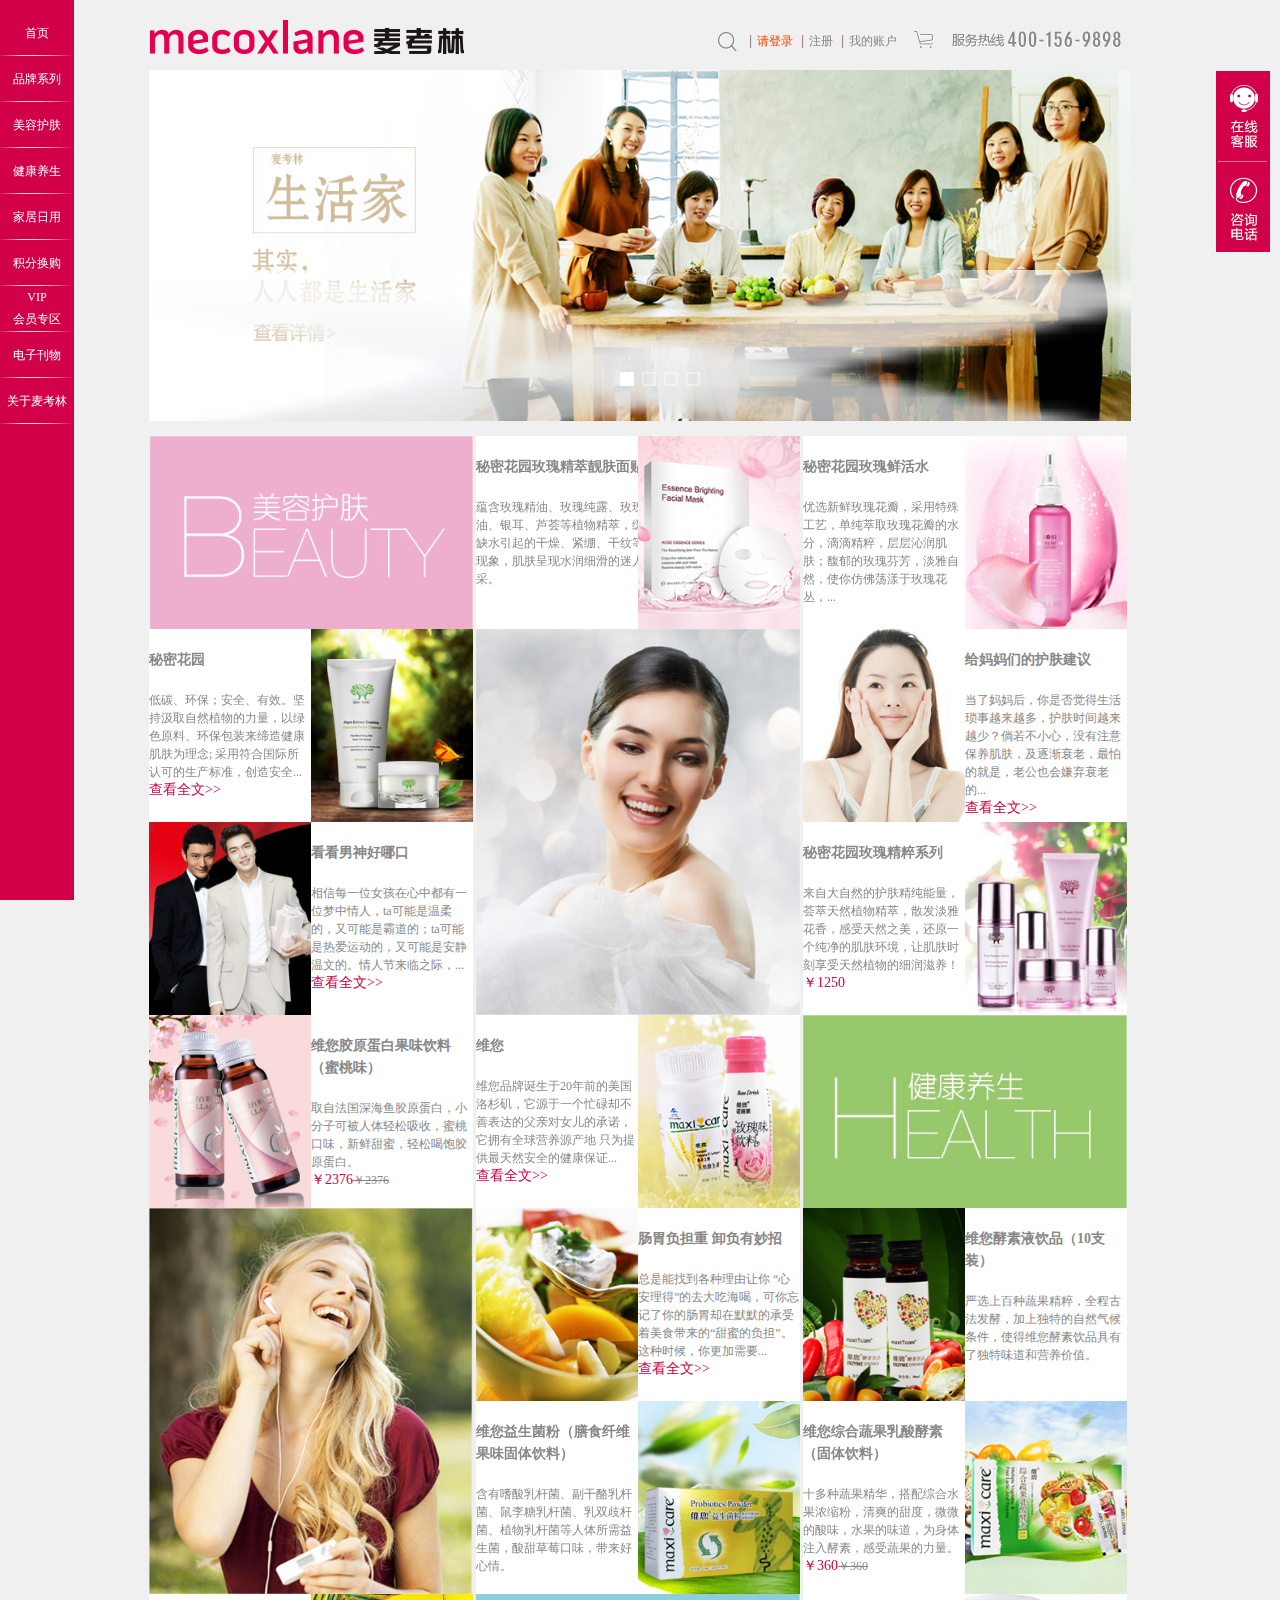
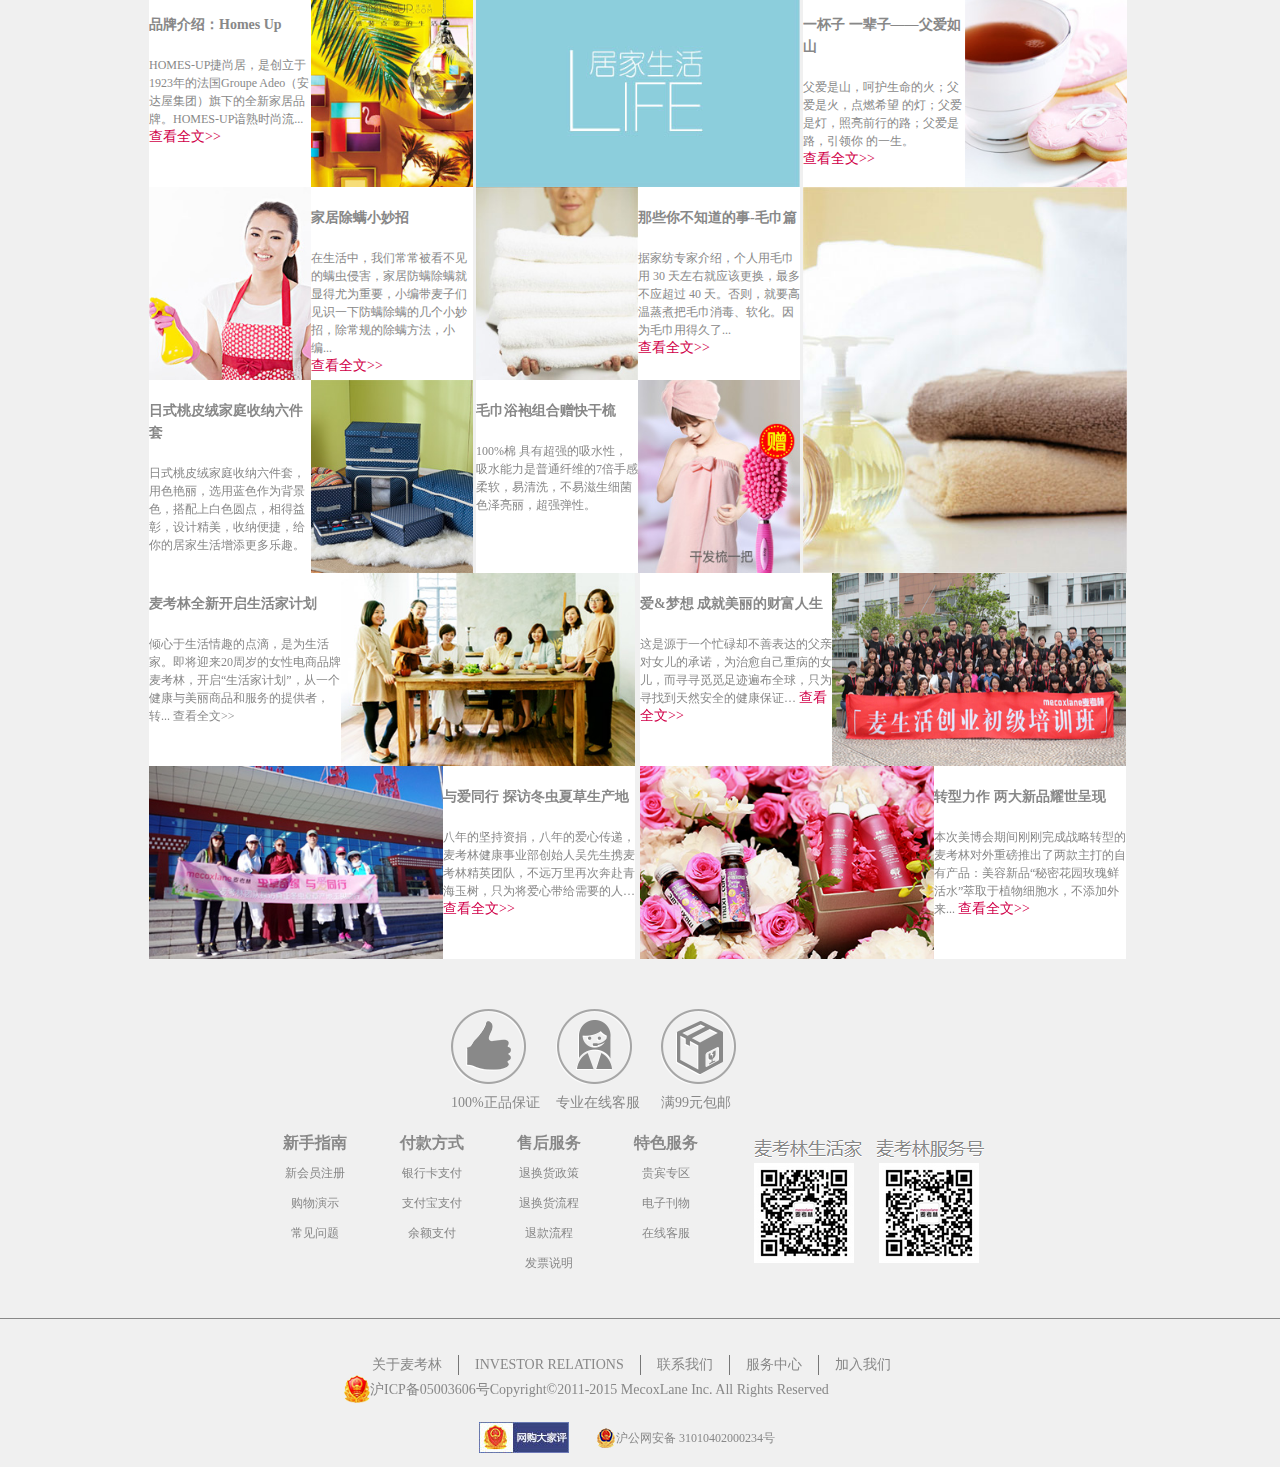
<file: index.html>
<!DOCTYPE html>
<html>
<!--
	作者：mister_chao@126.com
	时间：2016-10-29
	描述：
-->
	<head>
		<meta charset="utf-8" />
		<meta name="viewport" content="width=device-width, initial-scale=1.0, maximum-scale=1.0, user-scalable=0">
		
		<title>仿-麦考林</title>
		<link rel="shortcut icon" href="favicon.ico">
		<link rel="stylesheet" href="css/style.css" />
		<style>
#b04 { width: 640px;}
#b04 .dots { position: absolute; left: 0; right: 0; bottom: 20px;}
#b04 .dots li 
{ 
	display: inline-block; 
	width: 10px; 
	height: 10px; 
	margin: 0 4px; 
	text-indent: -999em; 
	border: 2px solid #fff; 
	
	cursor: pointer; 
	opacity: .4; 
	-webkit-transition: background .5s, opacity .5s; 
	-moz-transition: background .5s, opacity .5s; 
	transition: background .5s, opacity .5s;
}
#b04 .dots li.active 
{
	background: #fff;
	opacity: 1;
}
#b04 .arrow { position: absolute; top: 200px;}
#b04 #al { left: 15px;}
#b04 #ar { right: 15px;}
.banner { position: relative; overflow: auto; text-align: center;}
.banner li { list-style: none; }
.banner ul li { float: left; }
</style>

		<script type="text/javascript" src="js/jquery-1.12.3.js"></script>
		<script type="text/javascript" src="js/unslider.min.js" ></script>
		<script type="text/javascript" src="js/jquery.cookie.js" ></script>
		<script>
			$(function() {
				//文字背景，图片偏移
				var obj = $('.posi')
				$.each(obj, function() {
					$(this).mouseover(function() {
						$(this).find('.zi').css('background', '#eeafce')
						$(this).find('.zuo').css('right', '5px')
						$(this).find('.you').css('left', '5px')
						$(this).find('.zi2').css('background', '#97c86c')
						$(this).find('.zi3').css('background', '#8ccedc')
					})
					$(this).mouseout(function() {
						$(this).find('.zi').css('background', '#fff')
						$(this).find('.zuo').css('right', '0px')
						$(this).find('.you').css('left', '0px')
						$(this).find('.zi2').css('background', '#fff')
						$(this).find('.zi3').css('background', '#fff')
					})
				});
				//回到顶部
				$(window).scroll(function() {

						if($(window).scrollTop() > 200) {
							//console.log($(window).scrollTop())
							$('#scr').fadeIn(1000)
						} else {
							$('#scr').fadeOut(1000)
						}

					})
					//nav 里面的li变色
				$('#nav ul li').mouseenter(function() {
					$(this).css('background', '#db366f')
				})
				$('#nav ul li').mouseleave(function() {
					$(this).css('background', 'url(img/navbg.png) no-repeat bottom center #d10048')
					
				})

				//span里面的a变色
				$('#nav ul li span a').mouseenter(function() {
					$(this).css('background', '#db366f')
				})
				$('#nav ul li span a').mouseleave(function() {
					$(this).css('background', '#ababab')
				})

				//li里面的span显示与隐藏
				$('#sp').mouseenter(function() {
					$('#spa').show(200)
				})
				$('#sp').mouseleave(function() {
						$('#spa').hide(200)
					})
					//号码图片显示与隐藏
				$('#tel').mouseenter(function() {
                  $('#ke').css('z-index',9999)
					$('#ke').animate({
						'right': 66,
						'opacity': 1
					}, 400)
				})

				$('#tel').mouseleave(function() {
                    //$('#ke').css('z-index',-9999)
					$('#ke').animate({
						'right': 200,
						'opacity': 0
					}, 400,function(){$('#ke').css('z-index',-9999)})
				})

			})
		</script>
		
	
		<script type="text/javascript">
			$(function(){
				var str = $.cookie('login');
				
				if(str==undefined ||str==""){
					$('#top #xxxx a').html('请登录').css('color','orangered');
					
				}else{
					var oCookie = JSON.parse(str);
					console.log(oCookie);
					if(oCookie.type==false){
						$('#top #xxxx a').html('请登录').css('color','orangered');
						
					}else{
						$('#top #xxxx a').html(oCookie.name).css('color','orangered');
					}
				}
			})
		</script>
		

	</head>

	<body>
		<div id="nav">
			<ul>
				<li>
					<a href="index.html">首页</a>
				</li>
				<li id="sp">
					<a href="#">品牌系列</a>
					<span id="spa">
						<a class="top1" href="#">维您</a>
						<a href="#">LA CELLER</a>
						<a href="#">秘密花园</a>
						<a href="#" style="border-bottom: 1px solid #888;">SONOKO</a>
					</span>
				</li>
				<li class="meirong">
					<a href="shangpinliebiao.html?json/meirong.json&0">美容护肤</a>
				</li>
				<li class="jiankang">
					<a href="shangpinliebiao.html?json/jiankang.json&6">健康养生</a>
				</li>
				<li class="jiayong">
					<a href="shangpinliebiao.html?json/jiayong.json&12">家居日用</a>
				</li>
				<li>
					<a href="#">积分换购</a>
				</li>
				<li class="vip">
					<a href="#">VIP<br />会员专区</a>
				</li>
				<li>
					<a href="#">电子刊物</a>
				</li>
				<li>
					<a href="#">关于麦考林</a>
				</li>
			</ul>
		</div>

		<div id="top">
			<div class="logo">
				<a href="index.html"><img src="img/newlogo.png" /></a>
			</div>

			<ul>
				<li>
					<a class="search" href="#"></a>
				</li>
				<li class="top-bg" id="xxxx">
					<a href="denglu.html">登录</a>
				</li>
				<li class="top-bg">
					<a href="zhuce.html">注册</a>
				</li>
				<li class="top-bg">
					<a href="#">我的账户</a>
				</li>
				<li class="none">
					<a class="car" href="gouwucar.html"></a>
				</li>
				<li class="none"><img src="img/tel-call.png" /></li>
			</ul>
			<div id="phone">
				<a href="#"><img src="img/rs1.png" /></a>
				<a href="#" id="tel"><img src="img/rs2.png" /></a>
				<a href="#"><img id="scr" src="img/right.png" / style="display: none;"></a>
			</div>
			<div id="ke"><img src="img/ke.png" /></div>
		</div>

		<div class="banner" id="b04">
    <ul>
        <li><img src="img/01.jpg"></li>
        <li><img src="img/02.jpg"></li>
        <li><img src="img/03.jpg"></li>
        <li><img src="img/04.jpg"></li>
        
    </ul>
    <a href="javascript:void(0);" class="unslider-arrow04 prev"><img class="arrow" id="al" src="images/arrowl.png" alt="prev" width="20" height="35"></a>
    <a href="javascript:void(0);" class="unslider-arrow04 next"><img class="arrow" id="ar" src="images/arrowr.png" alt="next" width="20" height="37"></a>
</div>
<script>
$(document).ready(function(e) {
    var unslider04 = $('#b04').unslider({
		dots: true
	}),
	data04 = unslider04.data('unslider');
	
	$('.unslider-arrow04').click(function() {
        var fn = this.className.split(' ')[1];
        data04[fn]();
    });
});
</script>


		<div id="link">
			<div id="link-1">
				<div class="la">
					<a href="#">
						<div class="la1">
							<img class="la11" src="img/05.jpg" />
						</div>
					</a>
					<a href="#">
						<div class="la1 posi">
							<div class="a1 lef zi">
								<h2>秘密花园</h2>
								<p>低碳、环保；安全、有效。坚持汲取自然植物的力量，以绿色原料、环保包装来缔造健康肌肤为理念; 采用符合国际所认可的生产标准，创造安全...</p>
								<p class="price">查看全文&gt;&gt;</p>
							</div>
							<div class="righ zuo"><img class="a9" src="img/06.jpg" /></div>
						</div>
					</a>
					<a href="#">
						<div class="la1 posi">
							<div class="lef you"><img class="a9" src="img/07.jpg" /></div>
							<div class="a1 righ zi">
								<h2>看看男神好哪口</h2>
								<p>相信每一位女孩在心中都有一位梦中情人，ta可能是温柔的，又可能是霸道的；ta可能是热爱运动的，又可能是安静温文的。情人节来临之际，...</p>
								<p class="price">查看全文&gt;&gt;</p>
							</div>

						</div>
					</a>
				</div>
				<div class="la">
					<a href="#">
						<div class="la1 posi">
							<div class="a2 lef zi">
								<h2>秘密花园玫瑰精萃靓肤面贴膜</h2>
								<p>蕴含玫瑰精油、玫瑰纯露、玫瑰果油、银耳、芦荟等植物精萃，缓解因缺水引起的干燥、紧绷、干纹等肌肤现象，肌肤呈现水润细滑的迷人光采。</p>
								<div class="righ">
									<p class="price">￥26</p>
								</div>
							</div>
							<div class="a1 righ zuo"><img class="a9" src="img/09.jpg" /></div>
						</div>
					</a>
					<a href="#">
						<div class="a5"><img class="a5" src="img/10.jpg" /></div>
					</a>

				</div>
				<div class="la">

					<a href="#">
						<div class="la1 posi">
							<div class="a1 lef zi">
								<h2>秘密花园玫瑰鲜活水</h2>
								<p>优选新鲜玫瑰花瓣，采用特殊工艺，单纯萃取玫瑰花瓣的水分，滴滴精粹，层层沁润肌肤；馥郁的玫瑰芬芳，淡雅自然，使你仿佛荡漾于玫瑰花丛，...</p>

							</div>
							<div class="a1 righ zuo"><img class="a9" src="img/16.jpg" /></div>
						</div>
					</a>
					<a href="#">
						<div class="la1 posi">
							<div class="a1 lef you"><img class="a9" src="img/20.jpg" /> </div>
							<div class="a1 righ zi">
								<h2>给妈妈们的护肤建议</h2>
								<p>当了妈妈后，你是否觉得生活琐事越来越多，护肤时间越来越少？倘若不小心，没有注意保养肌肤，及逐渐衰老，最怕的就是，老公也会嫌弃衰老的...</p>
								<p class="price">查看全文&gt;&gt;</p>
							</div>
						</div>
					</a>
					<a href="#">
						<div class="la posi clear">
							<div class="a1 lef clear zi">
								<h2>秘密花园玫瑰精粹系列</h2>
								<p>来自大自然的护肤精纯能量，荟萃天然植物精萃，散发淡雅花香，感受天然之美，还原一个纯净的肌肤环境，让肌肤时刻享受天然植物的细润滋养！</p>
								<div>
									<p class="price">￥1250</p>
								</div>
							</div>
							<div class="a1 righ zuo"><img class="a9" src="img/21.jpg" /></div>
						</div>
					</a>

				</div>
			</div>

			<div id="link-2">
				<a href="#">
					<div class="lb posi clear">
						<div class="a1 lef you"><img class="a9" src="img/26.jpg" /></div>
						<div class="a1 righ zi2">
							<h2>维您胶原蛋白果味饮料（蜜桃味）</h2>
							<p>取自法国深海鱼胶原蛋白，小分子可被人体轻松吸收，蜜桃口味，新鲜甜蜜，轻松喝饱胶原蛋白。</p>
							<div>
								<p class="price">￥2376<del>￥2376</del></p>
							</div>
						</div>

					</div>
				</a>
				<a href="#">
					<div class="lb posi clear">
						<div class="a1 lef zi2">
							<h2>维您</h2>
							<p>维您品牌诞生于20年前的美国洛杉矶，它源于一个忙碌却不善表达的父亲对女儿的承诺，它拥有全球营养源产地 只为提供最天然安全的健康保证...</p>
							<p class="price">查看全文&gt;&gt;</p>
						</div>
						<div class="a1 righ zuo"><img class="a9" src="img/31.jpg"></div>

					</div>
				</a>

				<a href="#">
					<div class="lb"><img class="lb" src="img/39.jpg"></div>
				</a>

			</div>

			<div id="link-3 clear">
				<a href="#">
					<div class="lc"><img class="lc" src="img/30.jpg" /></div>
				</a>

				<div class="lc">
					<a href="#">
						<div class="lb posi">
							<div class="a1 lef you"><img class="a9" src="img/32.jpg" /></div>
							<div class="a1 righ zi2">
								<h2>肠胃负担重 卸负有妙招</h2>
								<p>总是能找到各种理由让你 “心安理得”的去大吃海喝，可你忘记了你的肠胃却在默默的承受着美食带来的“甜蜜的负担”。这种时候，你更加需要...</p>
								<p class="price">查看全文&gt;&gt;</p>
							</div>
						</div>
					</a>
					<a href="#">
						<div class="lb posi">
							<div class="a1 lef zi2">
								<h2>维您益生菌粉（膳食纤维果味固体饮料）</h2>
								<p>含有嗜酸乳杆菌、副干酪乳杆菌、鼠李糖乳杆菌、乳双歧杆菌、植物乳杆菌等人体所需益生菌，酸甜草莓口味，带来好心情。</p>

							</div>
							<div class="a1 righ zuo"><img class="a9" src="img/33.jpg" /></div>

						</div>
					</a>
				</div>
				<div class="lc">
					<a href="#">
						<div class="lb posi">
							<div class="a1 lef you "><img class="a9" src="img/40.jpg"></div>
							<div class="a1 righ zi2">
								<h2>维您酵素液饮品（10支装）</h2>
								<p>严选上百种蔬果精粹，全程古法发酵，加上独特的自然气候条件，使得维您酵素饮品具有了独特味道和营养价值。</p>

							</div>
						</div>
					</a>
					<a href="#">
						<div class="lb posi">
							<div class="a1 lef zi2">
								<h2>维您综合蔬果乳酸酵素（固体饮料）</h2>
								<p>十多种蔬果精华，搭配综合水果浓缩粉，清爽的甜度，微微的酸味，水果的味道，为身体注入酵素，感受蔬果的力量。</p>

								<p class="price">￥360<del>￥360</del></p>

							</div>
							<div class="a1 righ zuo"><img class="a9" src="img/44.jpg" /></div>
						</div>
					</a>
				</div>

			</div>

			<div id="link-4">
				<a href="#">
					<div class="lb posi">
						<div class="a1 lef zi3">
							<h2>品牌介绍：Homes Up</h2>
							<p>HOMES-UP捷尚居，是创立于1923年的法国Groupe Adeo（安达屋集团）旗下的全新家居品牌。HOMES-UP谙熟时尚流...</p>
							<p class="price">查看全文&gt;&gt;</p>
						</div>
						<div class="a1 righ zuo"><img class="a9" src="img/51.jpg" /></div>
					</div>
				</a>
				<a href="#">
					<div class="lb"><img class="lb" src="img/65.jpg" /></div>
				</a>
				<a href="#">
					<div class="lb posi">
						<div class="a1 lef zi3">
							<h2>一杯子 一辈子——父爱如山</h2>
							<p>父爱是山，呵护生命的火；父爱是火，点燃希望 的灯；父爱是灯，照亮前行的路；父爱是路，引领你 的一生。</p>
							<p class="price">查看全文&gt;&gt;</p>
						</div>
						<div class="a1 righ zuo"><img class="a9" src="img/75.jpg" /></div>
					</div>
				</a>
			</div>

			<div id="link-5">
				<div class="lc">
					<a href="#">
						<div class="lb posi">
							<div class="a1 lef you"><img class="a9" src="img/52.jpg" /></div>
							<div class="a1 righ zi3">
								<h2>家居除螨小妙招</h2>
								<p>在生活中，我们常常被看不见的螨虫侵害，家居防螨除螨就显得尤为重要，小编带麦子们见识一下防螨除螨的几个小妙招，除常规的除螨方法，小编...</p>
								<p class="price">查看全文&gt;&gt;</p>
							</div>
						</div>
					</a>
					<a href="#">
						<div class="lb posi">
							<div class="a1 lef zi3">
								<h2>日式桃皮绒家庭收纳六件套</h2>
								<p>日式桃皮绒家庭收纳六件套，用色艳丽，选用蓝色作为背景色，搭配上白色圆点，相得益彰，设计精美，收纳便捷，给你的居家生活增添更多乐趣。</p>

							</div>
							<div class="a1 righ zuo"><img class="a9" src="img/53.jpg" /></div>
						</div>
					</a>
				</div>
				<div class="lc">
					<a href="#">
						<div class="lb posi">
							<div class="a1 lef you"><img class="a9" src="img/66.jpg" /></div>
							<div class="a1 righ zi3">
								<h2>那些你不知道的事-毛巾篇</h2>
								<p>据家纺专家介绍，个人用毛巾用 30 天左右就应该更换，最多不应超过 40 天。否则，就要高温蒸煮把毛巾消毒、软化。因为毛巾用得久了...</p>
								<p class="price">查看全文&gt;&gt;</p>
							</div>
						</div>
					</a>
					<a href="#">
						<div class="lb posi">
							<div class="a1 lef zi3">
								<h2>毛巾浴袍组合赠快干梳</h2>
								<p>100%棉 具有超强的吸水性，吸水能力是普通纤维的7倍手感柔软，易清洗，不易滋生细菌色泽亮丽，超强弹性。</p>

							</div>
							<div class="a1 righ zuo"><img class="a9" src="img/67.jpg" /></div>
						</div>
					</a>
				</div>
				<a href="#">
					<div class="lc"><img class="lc" src="img/76.jpg" /></div>
				</a>

			</div>

			<div id="link-6">
				<a href="#">
					<div class="ld posi">
						<div class="a2 lef">
							<h2><a href="#">麦考林全新开启生活家计划</a></h2>
							<p>
								<a href="#">倾心于生活情趣的点滴，是为生活家。即将迎来20周岁的女性电商品牌麦考林，开启“生活家计划”，从一个健康与美丽商品和服务的提供者，转...</a>
								<a href="#">查看全文&gt;&gt;</a>
							</p>
						</div>
						<div class="a3 righ zuo"><img class="a3" src="img/77.jpg" /></div>
					</div>
				</a>
				<a href="#">
					<div class="ld posi">
						<div class="a2 lef">
							<h2><a href="#">爱&amp;梦想 成就美丽的财富人生</a></h2>
							<p>
								<a href="#">这是源于一个忙碌却不善表达的父亲对女儿的承诺，为治愈自己重病的女儿，而寻寻觅觅足迹遍布全球，只为寻找到天然安全的健康保证…</a>
								<a href="#" class="price">查看全文&gt;&gt;</a>
							</p>
						</div>
						<div class="a3 righ zuo"><img class="a3" src="img/78.jpg" /></div>
					</div>
				</a>
			</div>

			<div id="link-7">
				<a href="#">
					<div class="ld posi">
						<div class="a3 lef you"><img class="a3" src="img/79.jpg" /></div>
						<div class="a2 righ">
							<h2><a href="#">与爱同行 探访冬虫夏草生产地</a></h2>
							<p>
								<a href="#">八年的坚持资捐，八年的爱心传递，麦考林健康事业部创始人吴先生携麦考林精英团队，不远万里再次奔赴青海玉树，只为将爱心带给需要的人…</a>
								<a class="price" href="#">查看全文&gt;&gt;</a>
							</p>
						</div>
					</div>
				</a>
				<a href="#">
					<div class="ld posi">
						<div class="a3 lef you"><img class="a3" src="img/80.jpg" /></div>
						<div class="a2 righ">
							<h2><a href="#">转型力作 两大新品耀世呈现</a></h2>
							<p>
								<a href="#">本次美博会期间刚刚完成战略转型的麦考林对外重磅推出了两款主打的自有产品：美容新品“秘密花园玫瑰鲜活水”萃取于植物细胞水，不添加外来...</a>
								<a class="price" href="#">查看全文&gt;&gt;</a>
							</p>
						</div>
					</div>
				</a>
			</div>

		</div>

		<div id="footer-1">
			<ul class="ft">
				<li>
					<a href="#" class="fta"></a>
					<a href="#">100%正品保证</a>
				</li>
				<li>
					<a href="#" class="ftb"></a>
					<a href="#">专业在线客服</a>
				</li>
				<li class="last">
					<a href="#" class="ftc"></a>
					<a href="#">满99元包邮</a>
				</li>

			</ul>

		</div>
		<div id="footer-2">
			<ul class="u1">
				<li>
					<h3>新手指南</h3>
				</li>
				<li>
					<a href="#">新会员注册</a>
				</li>
				<li>
					<a href="#">购物演示</a>
				</li>
				<li>
					<a href="#">常见问题</a>
				</li>

			</ul>
			<ul>
				<li>
					<h3>付款方式</h3>
				</li>
				<li>
					<a href="#">银行卡支付</a>
				</li>
				<li>
					<a href="#">支付宝支付</a>
				</li>
				<li>
					<a href="#">余额支付</a>
				</li>

			</ul>
			<ul>
				<li>
					<h3>售后服务</h3>
				</li>
				<li>
					<a href="#">退换货政策</a>
				</li>
				<li>
					<a href="#">退换货流程</a>
				</li>
				<li>
					<a href="#">退款流程</a>
				</li>
				<li>
					<a href="#">发票说明</a>
				</li>

			</ul>
			<ul>
				<li>
					<h3>特色服务</h3>
				</li>
				<li>
					<a href="#">贵宾专区</a>
				</li>
				<li>
					<a href="#">电子刊物</a>
				</li>
				<li>
					<a href="#">在线客服</a>
				</li>

			</ul>
			<div class="bg"></div>
		</div>

		<div id="footer-3">
			<ul>
				<li>
					<a href="#">关于麦考林</a>
				</li>
				<li>
					<a href="#">INVESTOR RELATIONS</a>
				</li>
				<li>
					<a href="#">联系我们 </a>
				</li>
				<li>
					<a href="#">服务中心</a>
				</li>
				<li class="last">
					<a href="#">加入我们 </a>
				</li>
			</ul>
			<div class="fo">
				<a href="#"><img src="img/newicon.png" /></a>
				<p>
					沪ICP备05003606号Copyright©2011-2015 MecoxLane Inc. All Rights Reserved
				</p>
			</div>
			<div class="eva">
				<a href="#"><img src="img/evaluate.jpg"></a>
			</div>
			<div class="bei">
				<a href="#"><img src="img/beian.png">
					<p>沪公网安备 31010402000234号</p>
				</a>
			</div>

		</div>

	</body>

</html>
</file>
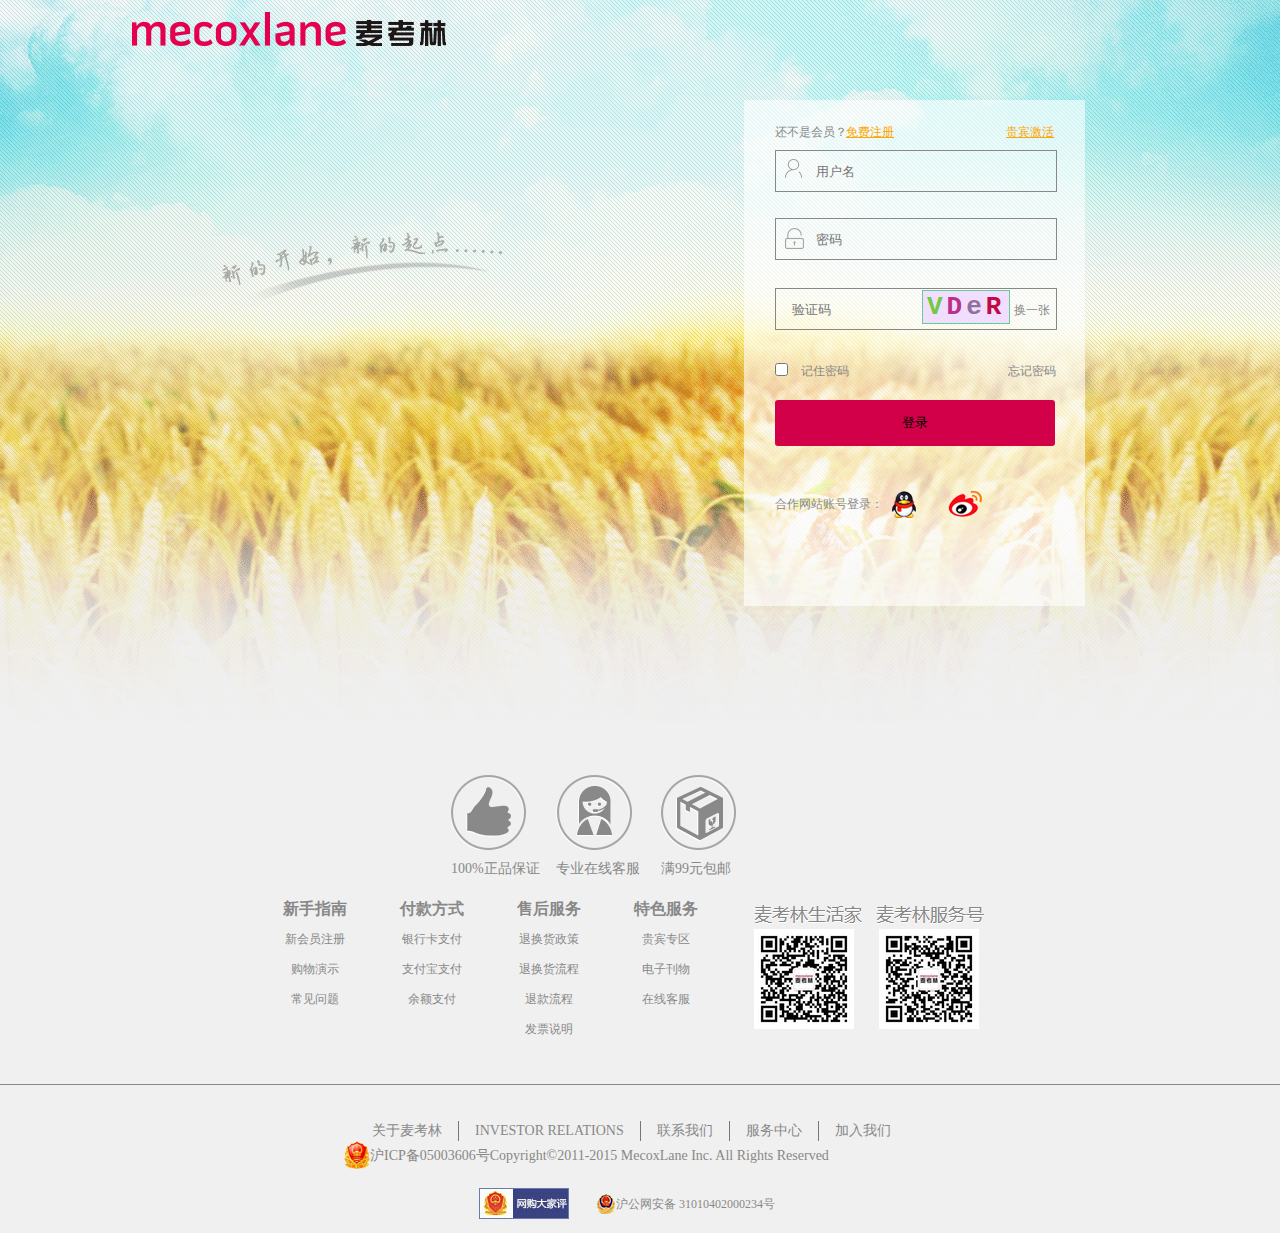
<file: denglu.html>
<!DOCTYPE html>
<html>

<head>
<meta charset="UTF-8">
<meta name="viewport" content="width=device-width, initial-scale=1.0, maximum-scale=1.0, user-scalable=0">
<title></title>
<link rel="stylesheet" href="css/weiba.css" />
<style>
* {margin: 0;padding: 0}
#denglu {height: 725px;width: 100%;background: url(img/login-reg.gif) -318px 0;position: relative;}
#denglu .logo {
	position: absolute;
	left: 132px;
	top: 12px;
}
#denglu #biao {
	height: 506px;
	width: 341px;
	position: absolute;
	left: 744px;
	top: 100px;
	background: rgba(255, 255, 255, 0.6)
}

#denglu #biao label {
	height: 40px;
	width: 280px;
	display: block;
	border: 1px solid #888;
}
#biao .orange1,#biao .orange2{text-decoration: underline;color: orange;}
.orange1{position: absolute;top: 24px;left: 102px;}
.orange2{position: absolute;top: 24px;left: 262px;}
.toutou{position: absolute;left: 31px;top: 24px;}
#denglu i {
	display: inline-block;
	height: 22px;
	width: 22px;
	margin: 8px;
	float: left;
}

input {
	background: rgba(255, 255, 255, 0);
}

.i1 {
	background: url(img/index-bg.png) no-repeat -62px 0;
}

.i2 {background: url(img/index-bg.png) no-repeat -60px -44px;}			
.user,
.pass {
	height: 40px;
	width: 240px;
	border: 0;
	margin: 0px;
	float: right;
}

.lab1 {
	position: absolute;
	left: 31px;
	top: 50px;
}

.lab2 {
	position: absolute;
	left: 31px;
	top: 118px;
}

.yan {
	position: absolute;
	top: 188px;
	left: 31px;
}

#denglu #biao .sub {
	height: 46px;
	width: 280px;
	background: #d10048;
	position: absolute;
	top: 300px;
	left: 31px;
	border-radius: 3px 3px 3px 3px;
	border: 0;
}

#di {
	position: absolute;
	left: 31px;
	top: 382px;
}

#di span {
	display: block;
	line-height: 45px;
	float: left;
}

#di i {
	height: 40px;
	width: 40px;
	float: right;
}

#di .k1 {
	background: url(img/index-bg.png) no-repeat -45px -113px;
}

#di .k2 {
	background: url(img/index-bg.png) no-repeat -55px -170px;
}
.check{position: absolute;left: 31px;top: 263px;}
.jizhu {position: absolute;left: 57px;top:263px;}
.forget {position: absolute;right:29px;top:263px ;}
.pp{position: absolute;top:228px;left: 31px;display: none;}
 .pp span{display: inline-block;height: 16px;line-height: 16px;margin-top: 6px;color: #f83652;}
 .pp i{display: inline-block;height: 16px;width: 16px;background: url(img/index-bg.png) no-repeat -65px -225px;}


</style>
<link rel="stylesheet" href="css/jquery.idcode.css" />
<script type="text/javascript" src="js/jquery-1.12.3.js"></script>
<script type="text/javascript" src="js/jquery.idcode.js" ></script>
<script type="text/javascript" src="js/jquery.cookie.js" ></script>
<script>
$(function() {

	$('#foott').load('weibu.html')
	$.idcode.setCode();
})
</script>
<script>
$(function(){
	
$('.sub').click(function(){
 
     
       var IsBy = $.idcode.validateCode()  //调用返回值，返回值结果为true或者false

       if(!IsBy){
           $('.pp').css('display','block')
			$('.pp').find('span').html('请输入正确的验证码')
        }    
    
    
    else {
             $('.pp').css('display','none')
           
     if($('#username').val()!="" && $('#password').val()!=""){      
       //获取cookie的用户信息
	var sCookie = $.cookie('user');
			if(sCookie==undefined || sCookie==""){
				//cookie为空时表示没有注册用户
				//console.log('用户没有注册');
				open('zhuce.html')
			}else{
				var bRegister = false;  //表示用户没有注册
				//将cookie转换成数组
				var aCookie = JSON.parse(sCookie);
				console.log(aCookie);				
				//遍历数组判断输入的用户信息是否已注册
				$.each(aCookie, function() {
					
			   if( this.user == $('#username').val() && this.psw == $('#password').val()){
						//已注册修改 注册状态；
						bRegister = true;
					}
					
				});
				
				if(bRegister){
					//用户已注册
					console.log("登陆成功");
					//修改登录状态
					var obj = {type:true,name:$('#username').val()};
					
					$.cookie('login',JSON.stringify(obj),{expires:7 , path:"/"});
				console.log($.cookie('login'));
				
				open('index.html')
					
					
					
				}
				else{
			      $('.pp').css('display','block')
			      $('.pp').find('span').html('请输入正确的用户名和密码')															
					//用户未注册
					//console.log("登陆失败");
					var obj = {type:false};
				
				//修改cookie里面的登录状态
				$.cookie('login',JSON.stringify(obj),{expires:7 , path:"/"});
				console.log($.cookie('login'));
				open('zhuce.html')
				
				}
			}	
	
}
}
})

})

</script>



</head>

<body>
<div id="denglu">
<div class="logo">
	<a href="index.html"><img src="img/newlogo.png" /></a>
</div>
<div id="biao">
	<span class="toutou">还不是会员？</span>
	<a class="orange1" href="zhuce.html">免费注册</a>
	<a class="orange2" href="#">贵宾激活</a>

		<label class="lab1"><i class="i1"></i><input id="username" class="user" type="text" placeholder="用户名"/></label><br />
		<label class="lab2"><i class="i2"></i><input id="password" class="pass" type="password" placeholder="密码"/></label><br />
		<label class="yan"><input type="text" id ="Txtidcode" class ="txtVerification" placeholder="验证码"><span id="idcode"></span><span>换一张</span></label><br />
		<p class="pp"><i></i><span></span></p>
		<input class="check" type="checkbox" /><span class="jizhu">记住密码</span>
		<a href="#" class="forget">忘记密码</a><br />
		<input class="sub" type="button" value="登录" />

	
	<div id="di"><span>合作网站账号登录：</span>
		<a href="#"><i class="k1"></i></a>
		<a href="#"><i class="k2">
			</i></a>
	</div>

</div>

</div>
<div id="foott"></div>
</body>

</html>
</file>
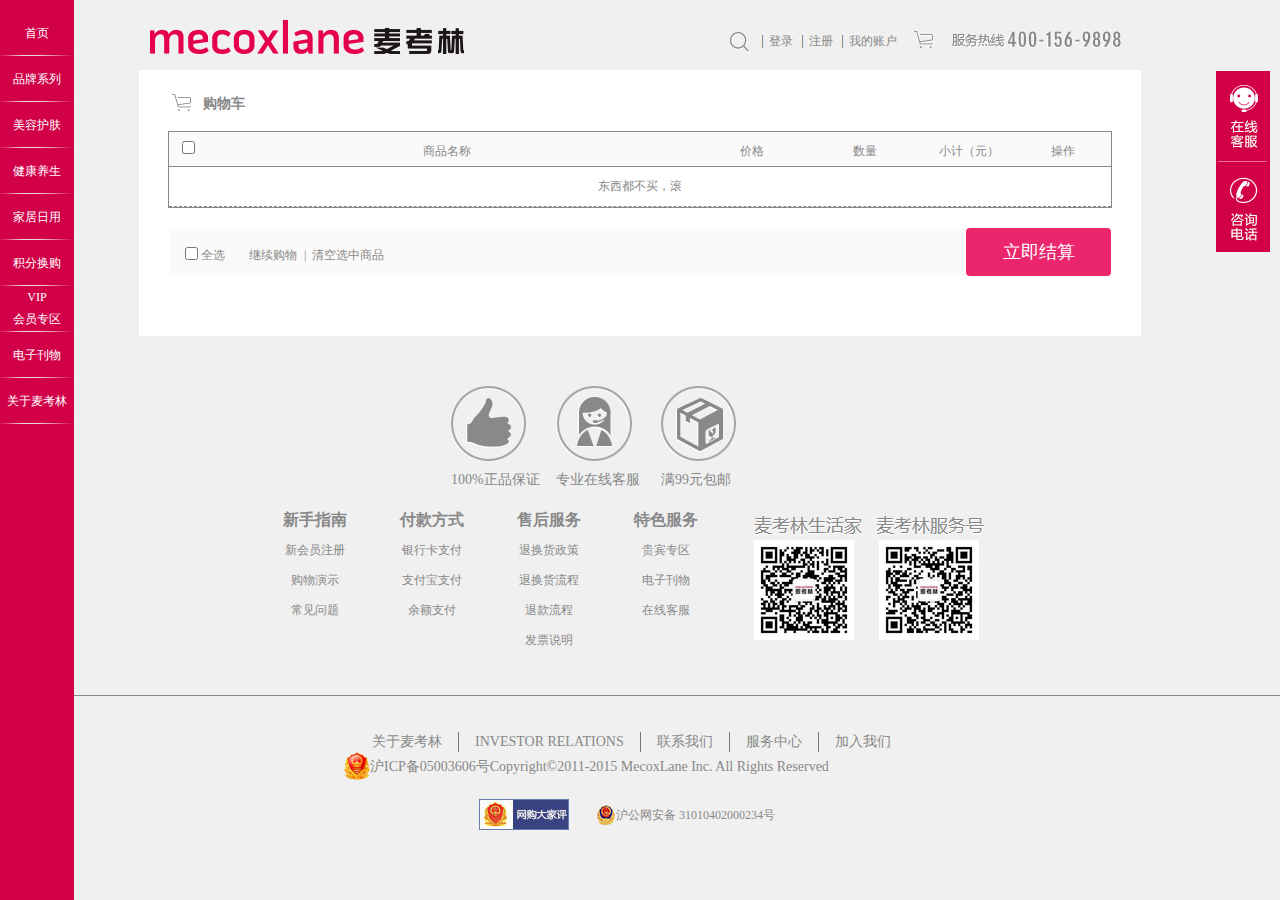
<file: gouwucar.html>
<!DOCTYPE html>
<html>

	<head>
		<meta charset="UTF-8">
		<meta name="viewport" content="width=device-width, initial-scale=1.0, maximum-scale=1.0, user-scalable=0">
		<title></title>
		<link rel="stylesheet" href="css/style.css" />
		<style>
			#h33 p {
				height: 32px;
				float: left;
				width: 32px;
				background: url(img/index-bg.png) no-repeat 0 -48px;
			}
			
			#h33 {
				margin-left: 32px;
				padding-top: 24px;
				padding-bottom: 18px;
			}
			
			#list {
				width: 942px;
				margin: 0 auto;
				
				border: 1px solid #888;
			}
			
			#list .list1 {
				height: 34px;
				background: #fafafa;
				border-bottom: 1px solid #888;
				position: relative;
			}
			
			#list li {
				height: 132px;
				background: #fffdeb;
				position: relative;
			}
			
			.o0 {
				position: absolute;
				top: 9px;
				left: 13px;
			}
			
			.o1 {
				position: absolute;
				top: 11px;
				left: 254px;
			}
			
			.o2 {
				position: absolute;
				top: 11px;
				left: 571px;
			}
			
			.o3 {
				position: absolute;
				top: 11px;
				left: 684px;
			}
			
			.o4 {
				position: absolute;
				top: 11px;
				left: 770px;
			}
			
			.o5 {
				position: absolute;
				top: 11px;
				left: 882px;
			}
			
			#list li {
				border-bottom: 1px dashed #888;
			}
			
			#xialan {
				width: 942px;
				background: #fafafa;
				height: 48px;
				margin: 20px auto;
				position: relative;
			}
			.w0 {position: absolute;top: 19px;left: 16px;}
			.w1 {position: absolute;top: 19px;left: 32px;}
			.w2 {position: absolute;top: 19px;left: 80px;}
			.w3 {position: absolute;top: 19px;left: 135px;}
			.w4 {display: block;height: 48px;width: 145px;
			background: #eb266c;border-radius: 4px 4px 4px 4px;
			position: absolute;top: 0;right: 0;font-size: 18px;
			line-height: 48px;text-align: center;color: #fff;}
			.c0 {position: absolute;top:57px;left:11px;}
			.c1 {height: 90px; width: 90px;display: block;position: absolute;top:20px;left: 77px;border: 1px solid #888;}
			.c1 img {height: 90px;width: 70px;display: block;margin: 0 auto;}
			.c2 {position: absolute;top:23px;left:176px;}
			.c3 {position: absolute;top:60px;left:547px;}
			.c4 {display: block;height: 25px;width: 85px;position: absolute;top:55px;left: 637px;border: 1px solid #888;}
			.c4 a {display:inline-block;height: 25px;width:25px;text-align: center;}
			.c4 span {display: inline-block;background:#fff;height: 25px;width:33px;border-left: 1px solid #888;border-right: 1px solid #888;text-align: center;line-height: 25px;}
			.c5 {position: absolute;top: 60px;left: 790px;}
			.c6 {position: absolute;top:60px;left:877px}
		</style>
		<script type="text/javascript" src="js/jquery-1.12.3.js"></script>
		<script type="text/javascript" src="js/jquery.cookie.js" ></script>
		<script type="text/javascript">
			$(function(){
				
				var strCookie = $.cookie("good");
				
				if(strCookie==undefined || strCookie==""){
			    //console.log("没有购买产品")
				var $li=$('<li style="height: 39px;background: #fff;text-align: center;line-height: 39px;">东西都不买，滚</li>')
					$('#list').append($li)
				}
				else{
					//刷新产品列表
					var oCookie = JSON.parse(strCookie);
					$.each(oCookie, function() {
						//this  //{title:title,data:{},num:num}
						
						var  $li = $('<li/>');
					
                     var att=(this.data.price).split(';')[1]
               
        $li.append('<input class="c0" type="checkbox" />')
        $li.append('<a class="c1" href="#"><img src="'+this.data.img+'"/></a>')
        $li.append('<a class="c2" href="#">'+this.title+'</a>')
        $li.append('<span class="c3">'+this.data.price+'</span>')
        $li.append('<span class="c4"><a href="#">-</a><span>'+this.num+'</span><a href="#">+</a></span>')
        $li.append('<span class="c5">￥'+att*this.num+'</span>')
        $li.append('<a class="c6" href="#">×删除</a>')
		$('#list').append($li);
					});
				}
			})
		</script>
		
		
		<script>
		$(function(){
			
			$('#list').on('mousedown','.c6',function(e){
							
				var title = $(e.target).parent().find('.c2').html();

				
			    var strCookie = $.cookie("good");
			    var oCookie=JSON.parse(strCookie)
			   		//console.log(oCookie)
			   	var aCookie=[]
			    $.each(oCookie, function(index,value) {
			    	console.log(title);
			    	if(this.title!=title){

                     aCookie.push(oCookie[index]) 
			    	}
		    	      //aCookie.push(newGood) 
		    	      console.log(aCookie.length)	    	      
			    });
			    

			    $.cookie("good",JSON.stringify(aCookie),{expires:7 , path:"/"});
						
						//console.log($.cookie("good") );
						//$(e.target).parent().remove()
			      $(e.target).parent().remove()
			     if(aCookie.length==0){
			   var $li=$('<li style="height: 39px;background: #fff;text-align: center;line-height: 39px;">东西都不买，滚</li>')
					$('#list').append($li)
					
					 $.cookie("good",JSON.stringify(aCookie),{expires:-1 , path:"/"});
					
			            }
			})
	
		})
		
		
		</script>
		
		<script type="text/javascript">
			$(function(){
				$('#xialan .w4').click(function(){var str = $.cookie('login');
				
				if(str==undefined ||str==""){
					$('#top #xxxx a').html('请登录').css('color','orangered');
					open('denglu.html','_parent')
				}else{
					var oCookie = JSON.parse(str);
					console.log(oCookie);
					if(oCookie.type==false){
						$('#top #xxxx a').html('请登录').css('color','orangered');
						open('denglu.html','_parent')
					}else{
						$('#top #xxxx a').html(oCookie.name).css('color','orangered');
					}
				}})
				
			})
		</script>
		
		
		
		<script>
			$(function() {

				$('#waibuwei').load('weibu.html')
			})
		</script>
		<script type="text/javascript" src="js/toubu.js"></script>
	</head>

	<body>
		<div id="nav">
			<ul>
				<li>
					<a href="index.html">首页</a>
				</li>
				<li id="sp">
					<a href="#">品牌系列</a>
					<span id="spa">
						<a class="top1" href="#">维您</a>
						<a href="#">LA CELLER</a>
						<a href="#">秘密花园</a>
						<a href="#" style="border-bottom: 1px solid #888;">SONOKO</a>
					</span>
				</li>
				<li>
					<a href="shangpinliebiao.html?meirong.json&0">美容护肤</a>
				</li>
				<li>
					<a href="shangpinliebiao.html?jiankang.json&6">健康养生</a>
				</li>
				<li>
					<a href="shangpinliebiao.html?jiayong.json&12">家居日用</a>
				</li>
				<li>
					<a href="#">积分换购</a>
				</li>
				<li class="vip">
					<a href="#">VIP<br />会员专区</a>
				</li>
				<li>
					<a href="#">电子刊物</a>
				</li>
				<li>
					<a href="#">关于麦考林</a>
				</li>
			</ul>
		</div>

		<div id="top">
			<div class="logo">
				<a href="index.html"><img src="img/newlogo.png" /></a>
			</div>

			<ul>
				<li>
					<a class="search" href="#"></a>
				</li>
				<li class="top-bg" id="xxxx">
					<a href="denglu.html">登录</a>
				</li>
				<li class="top-bg">
					<a href="zhuce.html">注册</a>
				</li>
				<li class="top-bg">
					<a href="#">我的账户</a>
				</li>
				<li class="none">
					<a class="car" href="gouwucar.html"></a>
				</li>
				<li class="none"><img src="img/tel-call.png" /></li>
			</ul>
			<div id="phone">
				<a href="#"><img src="img/rs1.png" /></a>
				<a href="#" id="tel"><img src="img/rs2.png" /></a>
				<a href="#"><img id="scr" src="img/right.png" / style="display: none;"></a>
			</div>
			<div id="ke"><img src="img/ke.png" /></div>
		</div>

		<div style="width:1002px;background: #fff;margin: 0 auto;position: relative;padding-bottom: 40px;">
			<h3 id="h33"><p></p>购物车</h3>
			<ul id="list">
				<li class="list1">
					<input class="o0" type="checkbox" />
					<span class="o1">商品名称</span><span class="o2">价格</span>
					<span class="o3">数量</span><span class="o4">小计（元）</span>
					<span class="o5">操作</span>
				</li>
				<!--<li><input class="c0" type="checkbox" />
					<a class="c1" href="#"><img src="images/meirong1.jpg"/></a>
					<a class="c2" href="#">维您综合蔬果乳酸酵素（固体饮料</a>
					<span class="c3">￥360</span>
					<span class="c4"><a href="#">-</a><span>1</span><a href="#">+</a></span>
					<span class="c5">￥360</span>
					<a class="c6" href="#">X删除</a>
				</li>-->
			</ul>
			<div id="xialan"><input class="w0" type="checkbox">
			<span class="w1">全选</span>
				<a class="w2" class="" href="#">继续购物</a>
				<a class="w3" href="#">|&nbsp;&nbsp;清空选中商品</a>
				<a class="w4" href="#">立即结算</a>
			</div>
		</div>

		<div id="waibuwei"></div>
	</body>

</html>
</file>
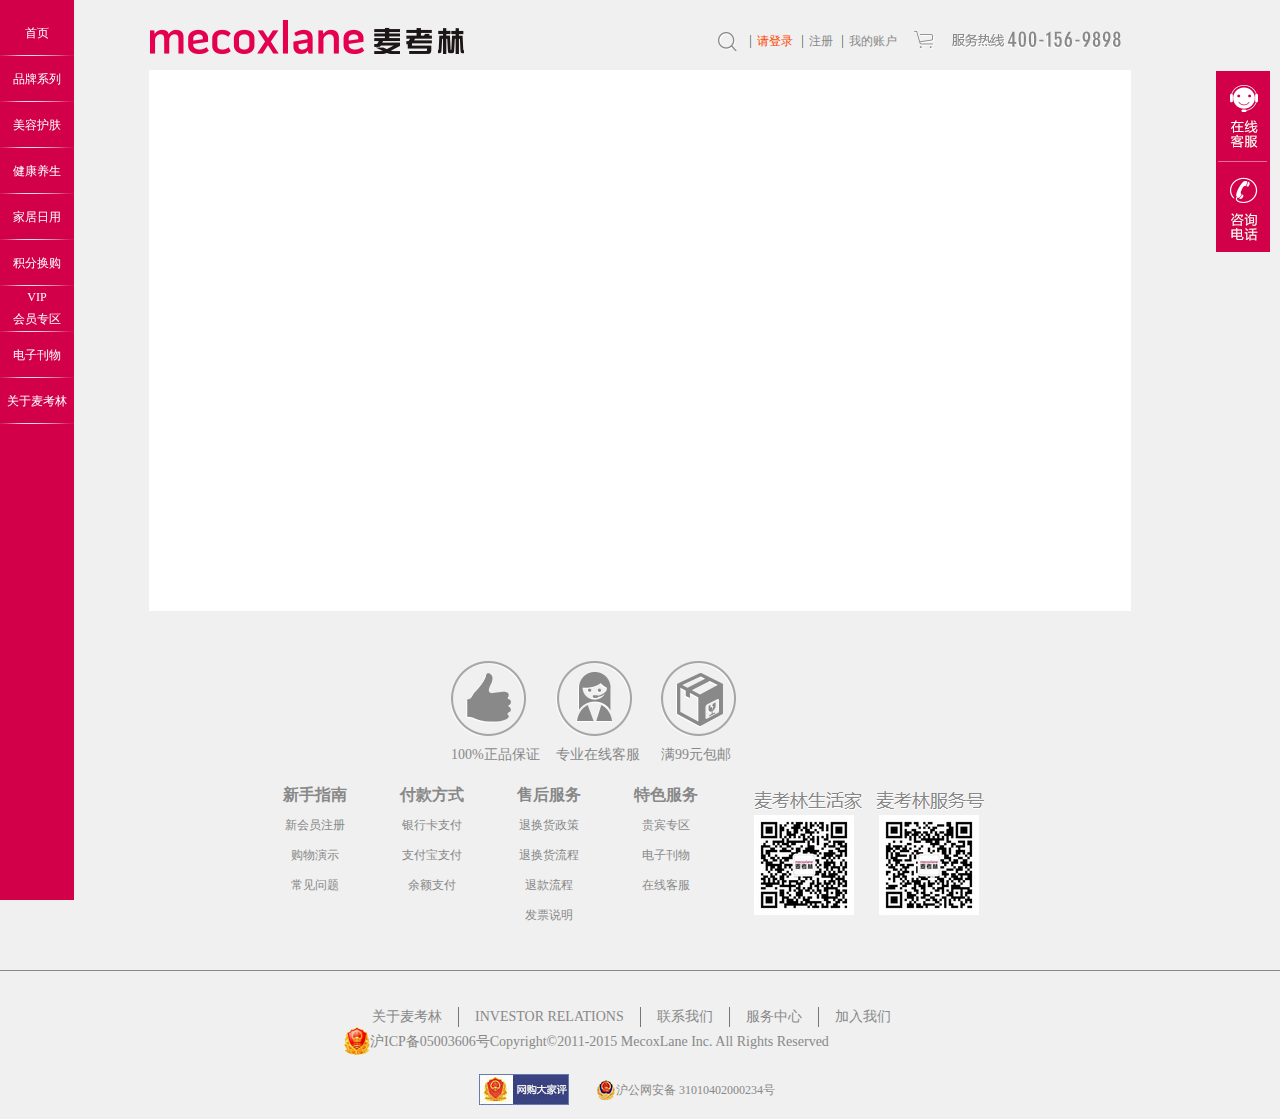
<file: shangpingxiangqing.html>
<!DOCTYPE html>
<html>
<head>
<meta charset="UTF-8">
<meta name="viewport" content="width=device-width, initial-scale=1.0, maximum-scale=1.0, user-scalable=0">
<title></title>
<link rel="stylesheet" href="css/style.css" />
<style>

#kuang {width: 414px;height: 364px;border: 1px solid #888;position:absolute;left: 40px;top:20px;}
#smallpic {height: 364px;width: 281px;margin: 0 auto;position: relative;}
#smallpic img {height: 364px;width: 281px;display: block;}
.biaoti {height: 62px;width:461px;line-height: 62px;font-size: 22px;position: absolute;left: 500px;top: 0;border-bottom: 1px dashed #888;}
#bigpic {height: 215px;width: 215px;position: absolute;left:499px;top: 20px;overflow: hidden;display: none;}
#bigpic img{position: absolute;top: 0;left: 0; height:782px;width: 604px;}
#money {width: 100px;height: 96px;line-height: 96px;font-size: 18px;color:#cc3333;position: absolute;left: 500px;top: 87px;}
#car {text-align: center;display: block;height: 34px;width: 140px;background:#d20049 ;color: #fff;font-size: 16px;line-height: 34px;position: absolute;left: 500px;top: 229px;border-radius: 3px 3px 3px 3px;}
#pos{border: 1px solid #888;width: 100px;height: 100px;background: rgba(255,255,255,0.2);position: absolute;top: 0;left: 0;display: none;}
.pinpai {position: absolute;top:76px;left: 500px;}
.bianhao {position: absolute;top:76px;left: 820px;}
.cuxiao {position: absolute;top: 149px;left: 500px;}
.xiaoa {display: block;height: 92px;width: 92px;position: absolute;top:406px;left: 41px;border: 1px solid #888;}
.xiaoa .xiaotu {display: block;height: 92px;width: 72px;margin: 0 auto;}
</style>



<script type="text/javascript" src="js/jquery-1.12.3.js" ></script>
<script type="text/javascript" src="js/jquery.cookie.js" ></script>
<script type="text/javascript">
			$(function(){
				var str = $.cookie('login');
				
				if(str==undefined ||str==""){
					$('#top #xxxx a').html('请登录').css('color','orangered');
					
				}else{
					var oCookie = JSON.parse(str);
					console.log(oCookie);
					if(oCookie.type==false){
						$('#top #xxxx a').html('请登录').css('color','orangered');
						
					}else{
						$('#top #xxxx a').html(oCookie.name).css('color','orangered');
					}
				}
			})
		</script>
<script>
			$(function(){
			$('#xiangqing ').on('mousedown','#car',function(e){
						//e.target    //点击的a 标签；
						
						console.log("购买商品");
						//把产品信息存在cookie里面
						
						 //获取title
						 var title = $(e.target).parent().find('.biaoti').html();
						 
						 //price
						 var price = $(e.target).parent().find('#money').html();
						 
						 //img
						 var img = $(e.target).parent().find('#bigpic').find('img').attr('src');
						 
						 //新的产品信息
						 var obj = {"title":title,"price":price,"img":img};
//						 
						 var strCookie =  $.cookie("good");    //strCookie 是存在cookie里面的产品信息
						 
						 console.log(strCookie);
//						
//						
//						//将cookie字符串转换成对象；
//						
//						//oCookie保存了所有的产品信息

						//对返回的cookie 进行判断 如果为空 
						
						var  bGood = false;  //代表没有信息
						if(strCookie == undefined || strCookie =="" ){							
														//如果完成没有产品信息
							var oCookie = [];
							var newGood = {"title":title,data:obj,num:1}//新的完整的产品信息
							oCookie.push(newGood);

						}else{
							var oCookie = JSON.parse(strCookie);
							//[{title:商品名称,data:{title:title,price:price,img:url},num:购买的数量},{}]
							//目的 查找商品是否已经有购买信息
							//如果有购买信息 num+1
							//没有 生成一个新的产品信息
							
							$.each(oCookie,function(){
								//如果在cookie里面能够找到产品信息  
								//对数量+1 num+1
								if(this.title ==title){
									var num = parseInt(this.num)+1;   //为了防止num是字符串 讲字符串转换成int
									this.num = num;
									bGood =true  ;  //表示产品有信息
								}
							})
							
							//cookie存在产品信息 但是没有当前购买的产品的信息
							if(bGood==false){
								//生成新的商品信息
								var newGood = {"title":title,data:obj,num:1}//新的完整的产品信息
								oCookie.push(newGood);
							}
						}			
//						//$.cookie('good',"将要保存的产品信息");
//						//表示没有商品信息
//						if(bGood==false){
//							//生成新的商品信息
//							var newGood = {"title":title,data:obj,num:0}//新的完整的产品信息
//							oCookie.push(newGood);						
//						}
//						
//						//重新设置cookie
						$.cookie("good",JSON.stringify(oCookie),{expires:7 , path:"/"});
//						
						console.log($.cookie("good") );
						
						//json
						
						//[{title:商品名称,data:{title:title,price:price,img:url},num:购买的数量},{}]					
					})
			
			})	
		
	</script>

<script>
	$(function(){
		
		$('#waibuwei').load('weibu.html')	
	})
</script>

<script type="text/javascript" src="js/toubu.js" ></script>

<script>
$(function(){
	

	 var serch =  location.search.replace("?",'');
		           
		          ajax(serch)
	          
	          function ajax(add){
		          //console.log(add+'.json');
				$.ajax({
					type:"get",
					url:add,
					success:function(res){
 //                    	console.log(res);			console.log(typeof res);		console.log(res.data[0].img);
						update(res.data);						
					},
					error:function(){
						console.log(arguments);
					}
				})}
                  
				function update(data){
					//console.log(data);
					
					$.each(data,function(){
//						console.log(this);
        
						$div = $('<div id="kuang"></div>');
						$('<div id="smallpic"><img src='+this.img+'><div id="pos"></div></div>').appendTo($div)
						$div.appendTo($('#xiangqing'))
						$('<p class="biaoti">'+this.title+'</p>').appendTo($('#xiangqing'))						
						$('<p class="pinpai">'+this.pinpai+'</p>').appendTo($('#xiangqing'))
						$('<p class="bianhao">'+this.bianhao+'</p>').appendTo($('#xiangqing'))
						$('<p class="cuxiao">'+this.cuxiao+'</p>').appendTo($('#xiangqing'))
						$('<a class="xiaoa" href="#"><img class="xiaotu" src="'+this.img+'"/></a>').appendTo($('#xiangqing'))
						$('<div id="bigpic"><img src="'+this.img+'"></div>').appendTo($('#xiangqing'));
						$('<p id="money">'+this.price+'</p>').appendTo($('#xiangqing'))
						$('<a id="car" href="#">加入购物车</a>').appendTo($('#xiangqing'))
						
						
					})
					callback()
					}
	
	
	
})
</script>
<script type="text/javascript">
	$(function(){
		$('#xiangqing').on('mousemove','#kuang',function(){
		$(document).mousemove(function(e){
		var $smallpic = $('#smallpic');				
		var $pos   = $('#pos');				
		var  $bigpic = $('#bigpic img');
			//e.pageX  e.pageY ; //鼠标位置
			//$('#smallpic').offset(); 小框的位置
			//console.log('x:'+e.pageX);
			//console.log('y:'+e.pageY);
			var smallOffset = $smallpic.offset();
			//console.log(smallOffset)
				if(e.pageY >= smallOffset.top &&e.pageX>=smallOffset.left && e.pageX<= smallOffset.left + $smallpic.outerWidth() && e.pageY <= smallOffset.top + $smallpic.outerHeight()){
					$('#pos').show();
					$('#bigpic').show()
					$('#bigpic').css('z-index',9999)
					//算出 遮罩的位置				
					//1 一般情况下是 鼠标的左上角					
					//设置小框的位置
					$pos.css({
						top:e.pageY -$pos.outerHeight()/2-91,
						left:e.pageX - $pos.outerWidth()/2-249,
					})
										
					//防止小灰块移除右边
					if(e.pageX>=smallOffset.left + $smallpic.outerWidth()-$pos.outerWidth()/2){
						
						$pos.css({
							left:$smallpic.outerWidth()-$pos.outerWidth()
						})					}
					
					//防止小灰块移除下边
					if(e.pageY>=smallOffset.top + $smallpic.outerHeight()-$pos.outerHeight()/2){
						
						$pos.css({
							top: $smallpic.outerHeight()-$pos.outerHeight()
						})
					}							
					//防止移除上边框
					if(e.pageY<=smallOffset.top +$pos.outerHeight()/2){
						$pos.css({
							top:0
						})
					}					
					//防止出左边					
					if(e.pageX<=smallOffset.left +$pos.outerWidth()/2){
						$pos.css({
							left:0
						})
					}					
					//last					
					//改变大框的偏移量
					$bigpic.css({
						top: -($pos.offset().top-91) *2.15,
						left: -($pos.offset().left-249 )* 2.15,
					})								
				}else{
				
					//移开小框的范围
					$('#pos').hide();
					$('#bigpic').hide()
					$('#bigpic').css('z-index',-9999)
				}
		})			
		})

	})
</script>
</head>
<body>
<div id="nav">
	<ul>
		<li>
			<a href="index.html">首页</a>
		</li>
		<li id="sp">
			<a href="#">品牌系列</a>
			<span id="spa">
				<a class="top1" href="#">维您</a>
				<a href="#">LA CELLER</a>
				<a href="#">秘密花园</a>
				<a href="#" style="border-bottom: 1px solid #888;">SONOKO</a>
			</span>
		</li>
		<li>
			<a href="shangpinliebiao.html?json/meirong.json&0">美容护肤</a>
		</li>
		<li>
			<a href="shangpinliebiao.html?json/jiankang.json&6">健康养生</a>
		</li>
		<li>
			<a href="shangpinliebiao.html?json/jiayong.json&12">家居日用</a>
		</li>
		<li>
			<a href="#">积分换购</a>
		</li>
		<li class="vip">
			<a href="#">VIP<br />会员专区</a>
		</li>
		<li>
			<a href="#">电子刊物</a>
		</li>
		<li>
			<a href="#">关于麦考林</a>
		</li>
	</ul>
</div>

<div id="top">
	<div class="logo">
		<a href="index.html"><img src="img/newlogo.png" /></a>
	</div>

	<ul>
		<li>
			<a class="search" href="#"></a>
		</li>
		<li class="top-bg" id="xxxx">
			<a href="denglu.html">登录</a>
		</li>
		<li class="top-bg">
			<a href="zhuce.html">注册</a>
		</li>
		<li class="top-bg">
			<a href="#">我的账户</a>
		</li>
		<li class="none">
			<a class="car" href="gouwucar.html"></a>
		</li>
		<li class="none"><img src="img/tel-call.png" /></li>
	</ul>
	<div id="phone">
		<a href="#"><img src="img/rs1.png" /></a>
		<a href="#" id="tel"><img src="img/rs2.png" /></a>
		<a href="#"><img id="scr" src="img/right.png" / style="display: none;"></a>
	</div>
	<div id="ke"><img src="img/ke.png" /></div>
</div>
<div id="xiangqing" style="height: 521px;width: 982px;background: #fff;margin: 0 auto;padding-top: 20px;position: relative;">
	<!--<div id="kuang">
		<div id="smallpic"><img src="images/meirong1.jpg"/>
		<div id="pos"></div>
		</div>
		
		
	</div>
	<p class="biaoti">秘密花园玫瑰鲜活水 9.5ml</p>
	<p class="pinpai">品牌：秘密花园</p>
	<p class="bianhao">商品编号：V1570170-001</p>
	<p class="cuxiao">促销信息：秘密花园玫瑰鲜活水 9.5...只要￥20</p>
	<div id="bigpic"><img src="images/meirong1.jpg"/></div>
	<p id="money">&yen;&nbsp;69</p>
	<a id="car" href="#">加入购物车</a>
	<a class="xiaoa" href="#"><img class="xiaotu" src="images/meirong1.jpg" /></a>-->
	
	
</div>
<div id="waibuwei"></div>
</body>
</html>
</file>
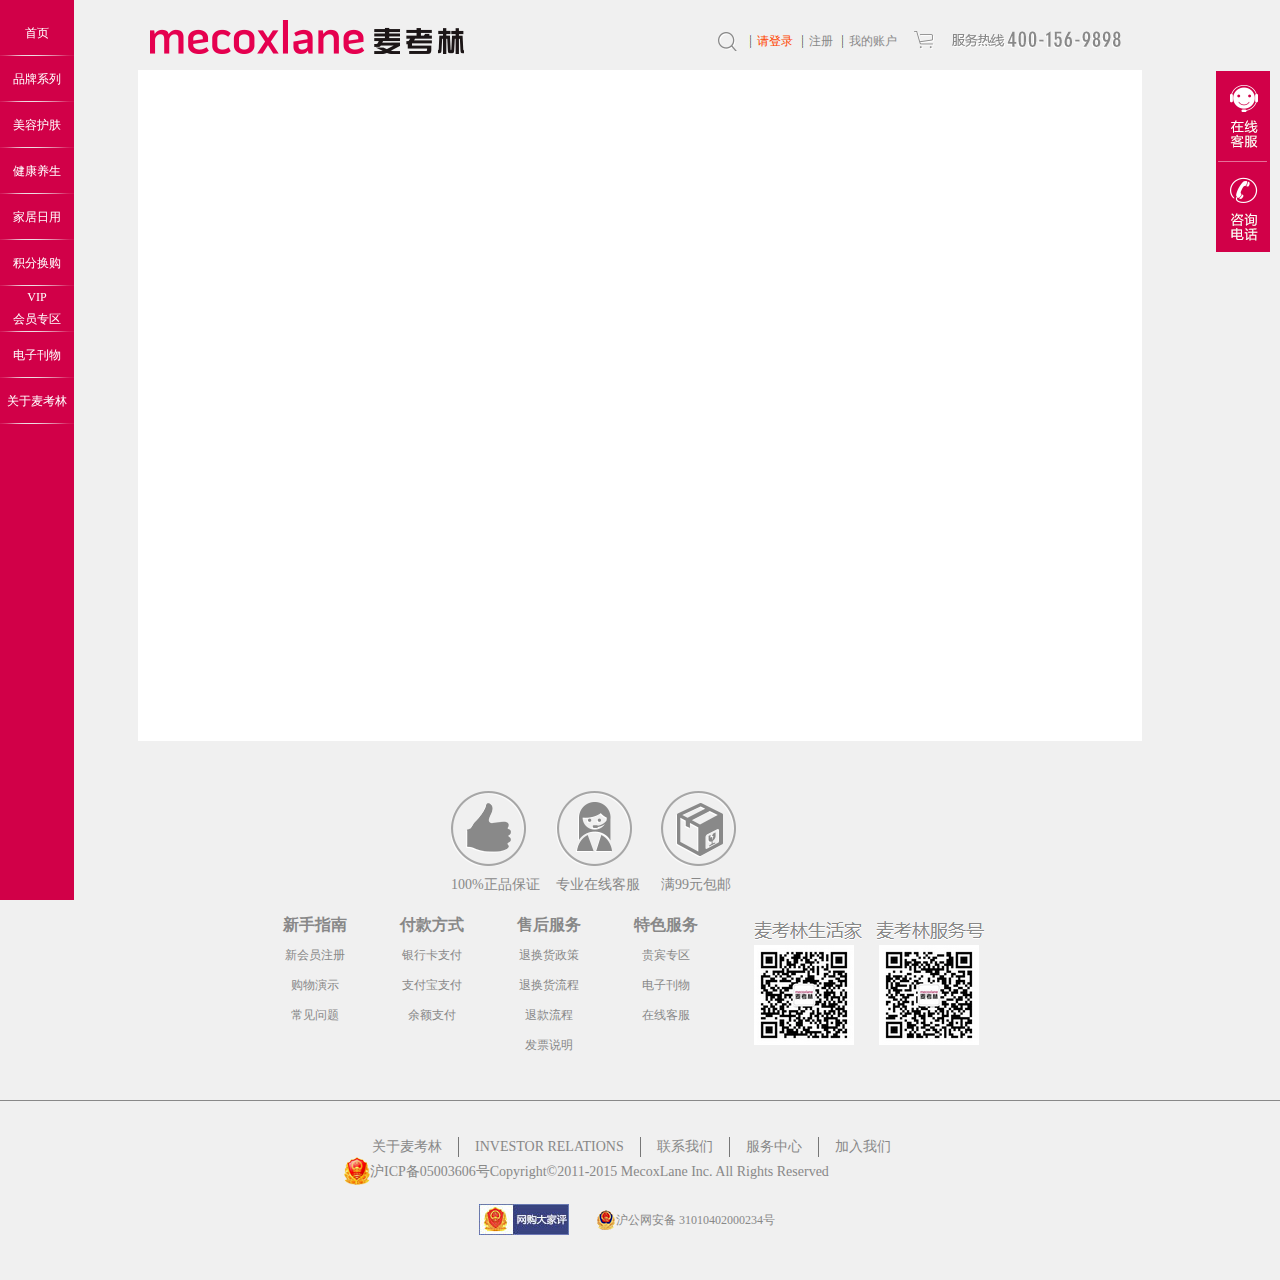
<file: shangpinliebiao.html>
<!DOCTYPE html>
<html>

	<head>
		<meta charset="UTF-8">
		<meta name="viewport" content="width=device-width, initial-scale=1.0, maximum-scale=1.0, user-scalable=0">
		<title></title>
		<link rel="stylesheet" href="css/style.css" />
		<style>
			#list {
				width: 1004px;
				height: 671px;
				background: #fff;
				margin: 0 auto;
			}
			
			#list ul {
				width: 1004px;
			}
			
			#list ul li {
				width: 220px;
				height: 296px;
				margin-left: 26px;
				margin-top: 30px;
				float: left;position: relative;
			}
			
			#list ul li .picture {width: 220px;height:222px;text-align: center;display: block;border: 1px solid #888;}
			#list ul li .picture img {display: inline-block;height: 208px;width: 160px;margin-top: 6px;}
			#list ul li .title {display: block;height: 41px;line-height: 41px;}
			#list ul li span{color:#f52692 ;position: absolute;left: 0;bottom: 0;font-size: 14px;}
			#list ul li .go {display: block;height: 30px;width: 30px;background: url(img/index-bg.png) 0 -113px;
			position: absolute;right: 0;bottom: -15px;}
		</style>

		<script type="text/javascript" src="js/jquery-1.12.3.js"></script>
		<script type="text/javascript" src="js/toubu.js" ></script>
		<script type="text/javascript" src="js/jquery.cookie.js" ></script>
		<script type="text/javascript">
			$(function(){
				var str = $.cookie('login');
				
				if(str==undefined ||str==""){
					$('#top #xxxx a').html('请登录').css('color','orangered');
					
				}else{
					var oCookie = JSON.parse(str);
					console.log(oCookie);
					if(oCookie.type==false){
						$('#top #xxxx a').html('请登录').css('color','orangered');
						
					}else{
						$('#top #xxxx a').html(oCookie.name).css('color','orangered');
					}
				}
			})
		</script>
		<script>
			$(function(){
			$('#list ul').on('click','.go',function(e){
						//e.target    //点击的a 标签；
						
						//console.log("购买商品");
						//把产品信息存在cookie里面
						
						 //获取title
						 var title = $(e.target).parent().find('.title').html();						 
						 //price
						 var price = $(e.target).parent().find('span').html();						 
						 //img
						 var img = $(e.target).parent().find('.picture').find('img').attr('src');						 
						 //新的产品信息
						 var obj = {"title":title,"price":price,"img":img};
//						 
						 var strCookie =  $.cookie("good");    //strCookie 是存在cookie里面的产品信息
						 
						// console.log(strCookie);
//									
//						//将cookie字符串转换成对象；
//						
//						//oCookie保存了所有的产品信息

						//对返回的cookie 进行判断 如果为空 
						
						var  bGood = false;  //代表没有信息
						if(strCookie == undefined || strCookie =="" ){							
														//如果完成没有产品信息
							var oCookie = [];
							var newGood = {"title":title,data:obj,num:1}//新的完整的产品信息
							oCookie.push(newGood);

						}else{
							var oCookie = JSON.parse(strCookie);
							//[{title:商品名称,data:{title:title,price:price,img:url},num:购买的数量},{}]
							//目的 查找商品是否已经有购买信息
							//如果有购买信息 num+1
							//没有 生成一个新的产品信息
							
							$.each(oCookie,function(){
								//如果在cookie里面能够找到产品信息  
								//对数量+1 num+1
								if(this.title ==title){
									var num = parseInt(this.num)+1;   //为了防止num是字符串 讲字符串转换成int
									this.num = num;
									bGood =true  ;  //表示产品有信息
								}
							})
							
							//cookie存在产品信息 但是没有当前购买的产品的信息
							if(bGood==false){
								//生成新的商品信息
								var newGood = {"title":title,data:obj,num:1}//新的完整的产品信息
								oCookie.push(newGood);
							}
						}			
//						//$.cookie('good',"将要保存的产品信息");
//						//表示没有商品信息
//						if(bGood==false){
//							//生成新的商品信息
//							var newGood = {"title":title,data:obj,num:0}//新的完整的产品信息
//							oCookie.push(newGood);						
//						}
//						
//						//重新设置cookie
						$.cookie("good",JSON.stringify(oCookie),{expires:7 , path:"/"});
//						
						console.log($.cookie("good") );
						
						//json
						
						//[{title:商品名称,data:{title:title,price:price,img:url},num:购买的数量},{}]					
					})
			
			})	
		
	</script>
		
		<script>
			$(function() {
//              $('#waibutou').load('toubu.html',function(){
//              	
//              })
				$('#waibuwei').load('weibu.html')
				
//				
				 var serch =  location.search.replace("?",'');
				 var arr=serch.split('&')
				 var arr1=arr[0]
				 var i=arr[1]
				 //console.log(arr);
				  ajax(arr1,i)
//				
				
				$('.meirong').click(function(){
					$('#list ul').empty()
					var i=0
					ajax('json/meirong.json',i)
				})
				$('.jiankang').click(function(){
					$('#list ul').empty()
					var i=6
					ajax('json/jiankang.json',i)
				})
				$('.jiayong').click(function(){
					$('#list ul').empty()
					var i=12
					ajax('json/jiayong.json',i)
				})
							
		function ajax(add,i){
					
				$.ajax({
					type:"get",
					url:""+add+"",
					success:function(res){
//						console.log(res);
//						console.log(typeof res);
//						console.log(res.data[0].img);
						update(res.data,i);
						
					}
				})}
                  
				function update(data,i){
					//console.log(data);
					//var i=0
					$.each(data,function(){
//						console.log(this);
          
						var $li = $('<li/>');
						var num=i++
						//shangpin'+num+'.json'+'
						$('<a href="shangpingxiangqing.html?json/shangpin'+num+'.json'+'" class="picture"><img src='+this.img+'></a>').appendTo($li)					
						$('<a href="shangpingxiangqing.html?json/shangpin'+num+'.json'+'" class="title">'+this.title+'</a>').appendTo($li)						
						$('<span>'+ this.price+'</span>').appendTo($li);
						$('<a href="#" class="go"></a>').appendTo($li);						
						$li.appendTo($('#list ul'));
					})}
			})
		</script>
		<script type="text/javascript" src="js/toubu.js"></script>
	

	</head>

	<body style="height:1500px;">
		<div id="nav">
			<ul>
				<li>
					<a href="index.html">首页</a>
				</li>
				<li id="sp">
					<a href="index.html">品牌系列</a>
					<span id="spa">
						<a class="top1" href="#">维您</a>
						<a href="#">LA CELLER</a>
						<a href="#">秘密花园</a>
						<a href="#" style="border-bottom: 1px solid #888;">SONOKO</a>
					</span>
				</li>
				<li>
					<a href="#" class="meirong">美容护肤</a>
				</li>
				<li>
					<a href="#" class="jiankang">健康养生</a>
				</li>
				<li>
					<a href="#" class="jiayong">家居日用</a>
				</li>
				<li>
					<a href="#">积分换购</a>
				</li>
				<li class="vip">
					<a href="#">VIP<br />会员专区</a>
				</li>
				<li>
					<a href="#">电子刊物</a>
				</li>
				<li>
					<a href="#">关于麦考林</a>
				</li>
			</ul>
		</div>

		<div id="top">
			<div class="logo">
				<a href="index.html"><img src="img/newlogo.png" /></a>
			</div>

			<ul>
				<li>
					<a class="search" href="#"></a>
				</li>
				<li class="top-bg" id="xxxx">
					<a href="denglu.html">登录</a>
				</li>
				<li class="top-bg">
					<a href="zhuce.html">注册</a>
				</li>
				<li class="top-bg">
					<a href="#">我的账户</a>
				</li>
				<li class="none">
					<a class="car" href="gouwucar.html"></a>
				</li>
				<li class="none"><img src="img/tel-call.png" /></li>
			</ul>
			<div id="phone">
				<a href="#"><img src="img/rs1.png" /></a>
				<a href="#" id="tel"><img src="img/rs2.png" /></a>
				<a href="#"><img id="scr" src="img/right.png" / style="display: none;"></a>
			</div>
			<div id="ke"><img src="img/ke.png" /></div>
	</div>

		
		<div id="list">
			<ul>
				<!--<li>
					<a href="#" class="picture"><img src="images/meirong1.jpg" /></a>
					<a href="#" class="title">秘密花园玫瑰鲜活水 9.5ml</a><span>&yen;&nbsp;69</span>
					<a href="#" class="go"></a>
				</li>
				<li>
					<a href="#" class="picture"><img src="images/meirong2.jpg" /></a>
					<a href="#" class="title">秘密花园玫瑰鲜活水 9.5ml</a><span>&yen;&nbsp;69</span>
					<a href="#"></a>
				</li>
				<li>
					<a href="#" class="picture"><img src="images/meirong3.jpg" /></a>
					<a href="#" class="title">秘密花园玫瑰鲜活水 9.5ml</a><span>&yen;&nbsp;69</span>
					<a href="#" class="go"></a>
				</li>
				<li>
					<a href="#" class="picture"><img src="images/meirong4.jpg" /></a>
					<a href="#" class="title">秘密花园玫瑰鲜活水 9.5ml</a><span>&yen;&nbsp;69</span>
					<a href="#" class="go"></a>
				</li>
				<li>
					<a href="#" class="picture"><img src="images/meirong5.jpg" /></a>
					<a href="#" class="title">秘密花园玫瑰鲜活水 9.5ml</a><span>&yen;&nbsp;69</span>
					<a href="#" class="go"></a>
				</li>
				<li>
					<a href="#" class="picture"><img src="images/meirong6.jpg" /></a>
					<a href="#" class="title">秘密花园玫瑰鲜活水 9.5ml</a><span>&yen;&nbsp;69</span>
					<a href="#" class="go"></a>
				</li>-->
			</ul>
		</div>

		<div id="waibuwei"></div>

	</body>

</html>
</file>
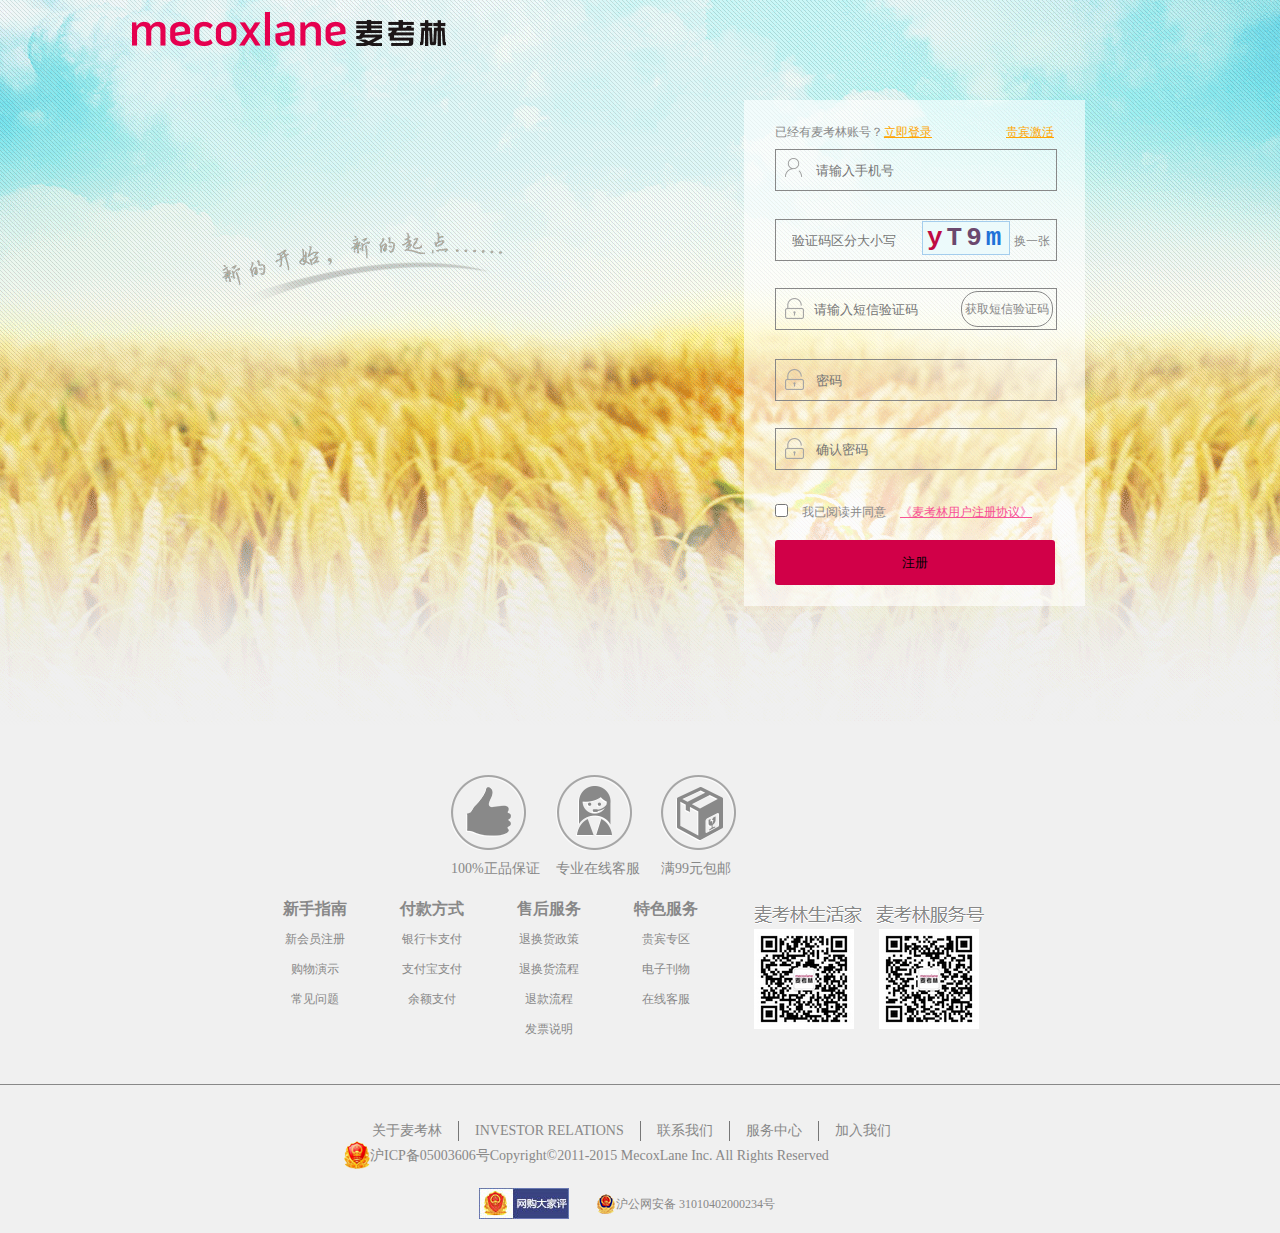
<file: zhuce.html>
<!DOCTYPE html>
<html>
<head>
<meta charset="UTF-8">
<meta name="viewport" content="width=device-width, initial-scale=1.0, maximum-scale=1.0, user-scalable=0">
<title></title>
<link rel="stylesheet" href="css/weiba.css" />
<style>
*{margin: 0;padding:0}
#zhuce {height: 725px;width: 100%;background: url(img/login-reg.gif) -318px 0;position: relative;}
#zhuce .logo{position: absolute;left: 132px;top:12px;}
label { display:block;height: 40px;width: 280px;border: 1px solid #888;}
#zhuce #biao {width: 341px;height: 506px;position: absolute;left: 744px;top: 100px;background:rgba(255,255,255,0.6)}	
.sub {width: 280px;height: 45px;background:#d10048 ;position: absolute;top: 440px;left: 31px;border-radius: 3px 3px 3px 3px;}
input{background: rgba(255,255,255,0);}
#biao .orange1,#biao .orange2{text-decoration: underline;color: orange;}
	.orange1{position: absolute;top: 24px;left: 140px;}
	.orange2{position: absolute;top: 24px;left: 262px;}
	.toutou{position: absolute;left: 31px;top: 24px;}
#zhuce i {
		display: inline-block;
		height: 22px;
		width: 22px;
		margin: 8px;
		float: left;
	}
.i1 {background: url(img/index-bg.png) no-repeat -62px 0;}			
.i2 {background: url(img/index-bg.png) no-repeat -60px -44px;}

input{height: 40px;width: 240px;border: 0;margin: 0px;float: right;}
#Txtidcode{float: none;}
.p1{position: absolute;top:89px;left: 31px;}
.p2{position: absolute;top:159px;left: 31px;}
.p3{position: absolute;top:299px;left: 31px;}
.p4{position: absolute;top:368px;left: 31px;}
.p5{position: absolute;top:413px;left: 31px;}
#zhuce p {height:16px ;display: none;}
#zhuce p span{display: inline-block;height: 16px;line-height: 16px;margin-top: 6px;color: #f83652;}
#zhuce p i{display: inline-block;height: 16px;width: 16px;background: url(img/index-bg.png) no-repeat -65px -225px;}

.lab1{position: absolute;top:49px;left: 31px;}
.lab2{position: absolute;top:119px;left: 31px;}
.lab3{position: absolute;top:188px;left: 31px;}
.lab3 input {height: 40px;width: 140px;border: 0;margin: 0px;float: left;}
.lab3 a {display:block;height: 34px;width: 90px;line-height: 34px;text-align: center;border: 1px solid #888;border-radius:17px 17px 17px 17px;float: right;margin-top: 2px;margin-right: 3px;}
.lab4{position: absolute;top:259px;left: 31px;}
.lab5{position: absolute;top:328px;left: 31px;}	
.check{position: absolute;top: 404px;left: 31px;height: 13px;width: 13px;}
.tongyi{position: absolute;top: 404px;left: 58px;}
.xieyi{position: absolute;top: 404px;left: 156px;color:#f75296 ;text-decoration: underline;}

</style>
<link rel="stylesheet" href="css/jquery.idcode.css" />
<script type="text/javascript" src="js/jquery-1.12.3.js" ></script>
<script type="text/javascript" src="js/jquery.idcode.js" ></script>
<script type="text/javascript" src="js/jquery.cookie.js" ></script>
<script>
	$(function(){
		 var a=false
		 var b=false
		 var c=false
		 var d=false
		
		
		$('#username').blur(function(){
		var reg=/^1[34578]\d{9}$/

		if(!reg.test($('#username').val())){
			$('#zhuce .p1').css('display','block')
		    if($('#username').val()==''||$('#username').val()==undefined){
			$('.p1').find('span').html('手机号用来登录，不能为空')
		}
			else{
			  $('.p1').find('span').html('请输入正确的手机号')}
		}      
	           else{
		       	      var sCookie = $.cookie('user');
                   if(!(sCookie==undefined || sCookie=="")){                   	
                   	var aCookie = JSON.parse(sCookie);						
					//遍历查看是否已经注册
					var bRrg = false //默认未注册
					$.each(aCookie,function(){
						if(this.user==$('#username').val()){
							bRrg=true;
						}
					})
					//为真时表示用户已注册
					if(bRrg){
						$('#zhuce .p1').css('display','block')
						$('.p1').find('span').html('手机号已注册')					
					}
					else{	$('#zhuce .p1').css('display','none')
						 a=true
					}
                  }			       	
		            else{	
		       	    $('#zhuce .p1').css('display','none')
		              a=true   }                          }
         })
		
		
		
	$('#Txtidcode').blur(function(){
	var IsBy = $.idcode.validateCode()  //调用返回值，返回值结果为true或者false

       if(!IsBy){
           $('#zhuce .p2').css('display','block')
			$('.p2').find('span').html('请输入正确的验证码')
    }else {
   $('#zhuce .p2').css('display','none')
       b=true
       
    }	
 })
			
		$('#password').blur(function(){
		var str=$('#password').val()
		var reg=/(\d\D)|(\D\d)/
		var reg1=/^.{6,16}$/
		var reg2=/^.{1,5}$/
		var reg3=/^.{17,}$/
		if(!(reg.test(str)&&reg1.test(str))){
			 if(str==''||str==undefined){
			 	 $('#zhuce .p3').css('display','block')
			 	 $('.p3').find('span').html('密码不能为空')
			 }
			 
			 else if(reg2.test(str)) {
			 	$('#zhuce .p3').css('display','block')
			 $('.p3').find('span').html('密码太短啦，不足6个字符')
			 }
			 else if(reg3.test(str)){
			 	$('#zhuce .p3').css('display','block')
			 $('.p3').find('span').html('密码太长啦，不能超过16个字符')
			 }
			 else {
			 	$('#zhuce .p3').css('display','block')
			 	$('.p3').find('span').html('请使用数字，字母组合密码')
			 }
			
		}else{
			$('#zhuce .p3').css('display','none')
			c=true
		}
	})
	
	$('#passwordss').blur(function(){
		var str1=$('#password').val()
		var str2=$('#passwordss').val()
		if(str2==''||str2==undefined){
		$('#zhuce .p4').css('display','block')
	   $('.p4').find('span').html('重复密码不能为空')}
		else if(str1!=str2){
		$('#zhuce .p4').css('display','block')
	   $('.p4').find('span').html('确认密码不一致')						
		}
		else{
			$('#zhuce .p4').css('display','none')
			d=true
		}				
	})
	 
	 
	 
   $('.sub').click(function(){
	   	  if($(':checked').length==0){
	   	     $('#zhuce .p5').css('display','block')
	         $('.p5').find('span').html('请阅读并同意用户协议')				   	  	
	   	     }
	   	   else if(!(a&&b&&c&&d)){
	   	   	alert('请检查错误项')
	   	   	}
	   	   else{
	          //生成新的用户对象
				var newSuer = {user:$('#username').val(),psw:$('#password').val()};
                  //获取cookie里面的用户信息
				var sCookie = $.cookie('user');
				if(sCookie==undefined || sCookie==""){							
					//如果cookie里的用户信息为空的时候
					
					//生成新的用户信息数组
					var aCookie = [];
					aCookie.push(newSuer);
				                                 }
				else{
					//如果不为空的时候							
					//提取cookie里的用户信息
					var aCookie = JSON.parse(sCookie);					
						//在用户信息数组中添加新的用户
			aCookie.push(newSuer);
				}
			//将更新后的用户信息数组存入cookie
			$.cookie('user',JSON.stringify(aCookie),{expires:7 , path:"/"});
			
			//console.log($.cookie('user'));
			open('denglu.html')
			
	   	   }
     })
	})
</script>		


<script>
 $(function(){        	
	$('#foott').load('weibu.html') 
	$.idcode.setCode();	 
 })
</script>
</head>
<body>
<div id="zhuce">
	<div class="logo"><a href="index.html"><img src="img/newlogo.png"/></a></div>
	<div id="biao">
    <span class="toutou">已经有麦考林账号？</span><a class="orange1" href="denglu.html">立即登录</a><a class="orange2" href="#">贵宾激活</a>
	
	<label class="lab1"><i class="i1"></i><input id="username" type="text" placeholder="请输入手机号"/></label><br />	
	<p class="p1"><i></i><span id="utishi"></span></p>
	<label class="lab2"><input type="text" id ="Txtidcode" class ="txtVerification" placeholder="验证码区分大小写"><span id="idcode"></span><span>换一张</span></label><br />	
	<p class="p2"><i></i><span></span></p>
	<label class="lab3"><i class="i2"></i><input type="text" placeholder="请输入短信验证码"/><a href="#">获取短信验证码</a></label><br />					
	<label class="lab4"><i class="i2"></i><input id="password" type="password" placeholder="密码"/></label><br />	
	<p class="p3"><i></i><span></span></p>
	<label class="lab5"><i class="i2"></i><input id="passwordss" type="password" placeholder="确认密码"/></label><br />		
	<p class="p4"><i></i><span></span></p>
	<input class="check" type="checkbox" /><span class="tongyi">我已阅读并同意</span><a class="xieyi" href="#">《麦考林用户注册协议》</a>
     <p class="p5"><i></i><span></span></p>
     <input class="sub" type="button" value="注册" /><span></span>

	
	</div>
	
</div>
<div id="foott"></div>
</body>
</html>
</file>
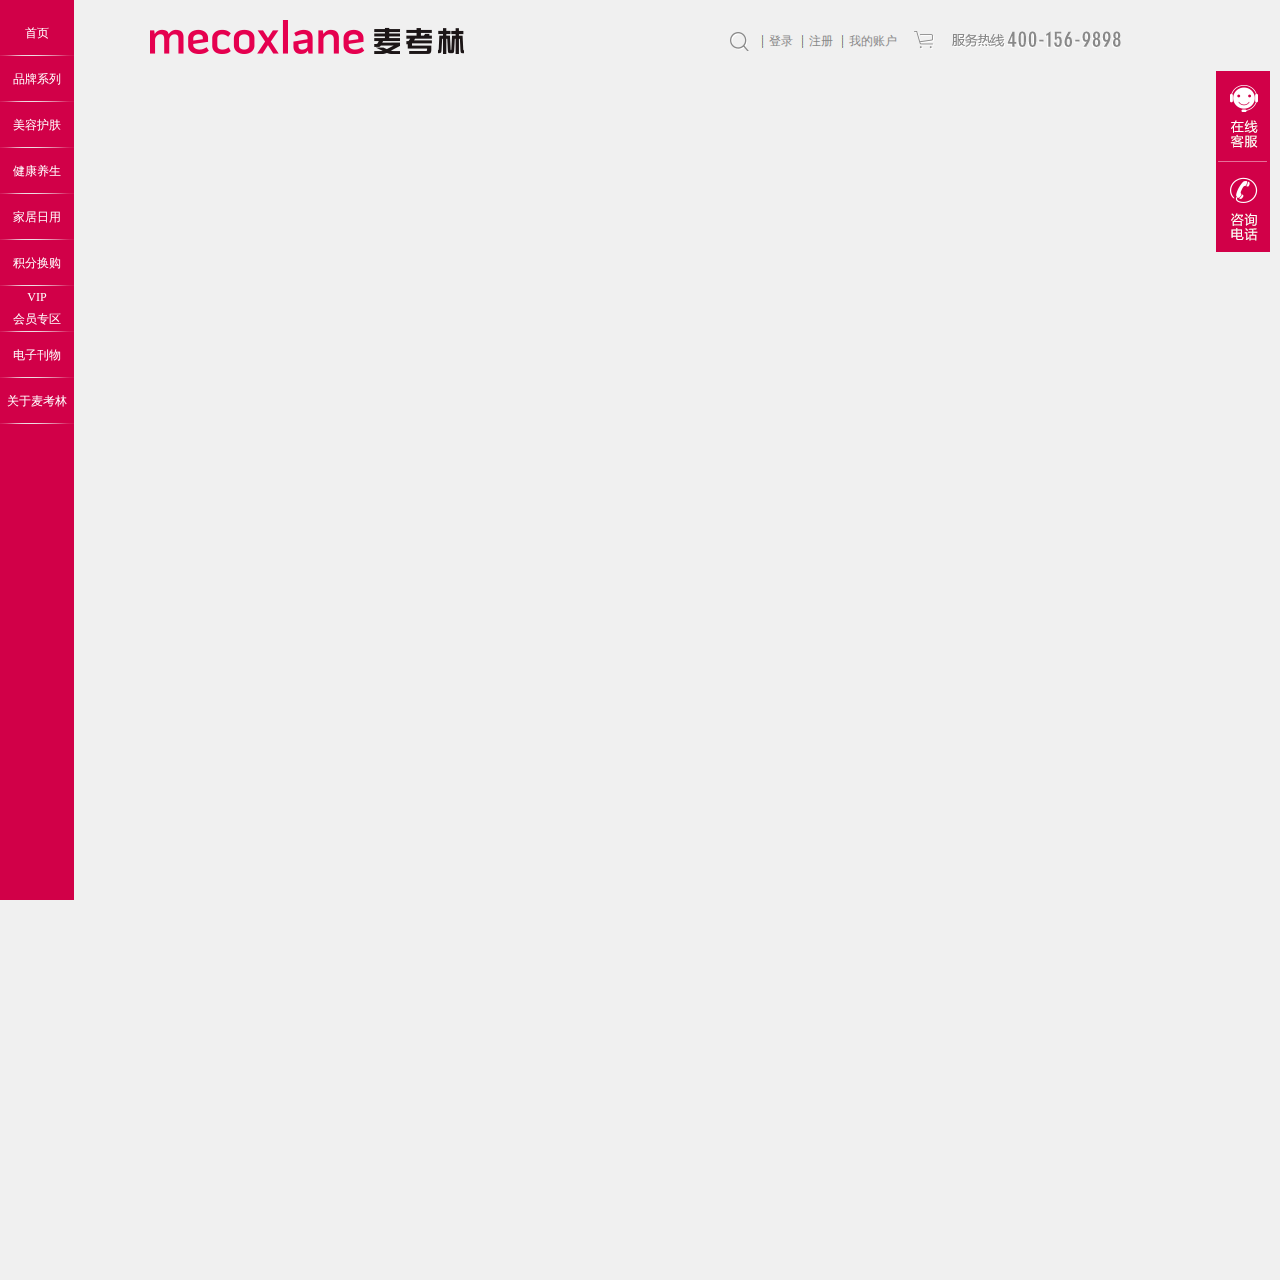
<file: 新建文件-测试版.html>
<!DOCTYPE html>
<html>

	<head>
		<meta charset="UTF-8">
		<title></title>
		<link rel="stylesheet" href="css/style.css" />
		<style>
			#nav ul li span {
				display: block;
				height: 100%;
				width: 74px;
				background: #ababab;
				position: fixed;
				top: 0;
				left: 74px;
				display: none;
			}
			
			#nav ul li span a {
				border-top: 1px solid #888;
			}
			
			#nav ul li span .top1 {
				margin-top: 57px;
			}
			
			#ke {
				height: 92px;
				width: 231px;
				position: absolute;
				top: 162px;
				right: 100px;
				opacity: 0;
			}
		</style>
		<script type="text/javascript" src="js/jquery-1.12.3.js"></script>

		<script>
			$(function() {
				//nav 里面的li变色
				$('#nav ul li').mouseenter(function(){
					$(this).css('background','#db366f')
				})
				$('#nav ul li').mouseleave(function(){
					$(this).css('background','#d10048')
				})
				
				//span里面的a变色
				$('#nav ul li span a').mouseenter(function(){
					$(this).css('background','#db366f')
				})
				$('#nav ul li span a').mouseleave(function(){
					$(this).css('background','#ababab')
				})
				
				
				
                 //li里面的span显示与隐藏

         $('#sp').mouseenter(function(){
         	$('#spa').show(200)
         })
          $('#sp').mouseleave(function(){
         	$('#spa').hide(200)
         })

               //号码图片显示与隐藏
				$('#tel').mouseenter(function() {

					$('#ke').animate({
						'right': -76,
						'opacity': 0.8
					}, 400)
				})

				$('#tel').mouseleave(function() {

					$('#ke').animate({
						'right': 100,
						'opacity': 0
					}, 400)
				})

			})
		</script>
	</head>

	<body style="height: 2000px;">
		<div id="nav">
			<ul>
				<li>
					<a href="#">首页</a>
				</li>
				<li id="sp">
					<a href="#">品牌系列</a>
					<span id="spa">
						<a class="top1" href="#">维您</a>
						<a href="#">LA CELLER</a>
						<a href="#">秘密花园</a>
						<a href="#" style="border-bottom: 1px solid #888;">SONOKO</a>
					</span>
				</li>
				<li>
					<a href="#">美容护肤</a>
				</li>
				<li>
					<a href="#">健康养生</a>
				</li>
				<li>
					<a href="#">家居日用</a>
				</li>
				<li>
					<a href="#">积分换购</a>
				</li>
				<li class="vip">
					<a href="#">VIP<br />会员专区</a>
				</li>
				<li>
					<a href="#">电子刊物</a>
				</li>
				<li>
					<a href="#">关于麦考林</a>
				</li>
			</ul>
		</div>

		<div id="top">
			<div class="logo">
				<a href="#"><img src="img/newlogo.png" /></a>
			</div>

			<ul>
				<li>
					<a class="search" href="#"></a>
				</li>
				<li class="top-bg">
					<a href="#">登录</a>
				</li>
				<li class="top-bg">
					<a href="#">注册</a>
				</li>
				<li class="top-bg">
					<a href="#">我的账户</a>
				</li>
				<li class="none">
					<a class="car" href="#"></a>
				</li>
				<li class="none"><img src="img/tel-call.png" /></li>
			</ul>
			<div id="phone">
				<a href="#"><img src="img/rs1.png" /></a>
				<a href="#" id="tel"><img src="img/rs2.png" /></a>
				<a href="#"><img id="scr" src="img/right.png" / style="display: none;"></a>
			</div>
			<div id="ke"><img src="img/ke.png" /></div>
		</div>

	</body>

</html>
</file>
<file: css/style.css>
html,body,div,h1,h2,h3,h4,h5,h6,span,img,ul,li,a,p,input,dl,dd,del{margin: 0;padding: 0;}
ul,ul li{list-style: none;}
a {text-decoration: none; color: #888;}
img{display: block;}
h2 {line-height: 22px;margin-bottom: 5px; font-size: 14px;margin-top: 20px;margin-bottom: 20px;}
p {font-size:12px;line-height:18px;}
.price {font-size: 14px;color:#d10048 ;}
.price del {font-size: 12px;color: #888;}
.posi {position: relative;}
.lef {position: absolute;left: 0; top:0}
.righ {position: absolute;top:0;right: 0;}
.clear:after{display: block;clear: both;content: ".";visibility: hidden;height: 0;}
.clear{zoom:1;}
html,body{font-size: 12px;background: #f0f0f0;color: #888;}
html,body{min-width: 1280px;max-height: 1280px;}






#nav {width: 74px;height: 100%;position:fixed;background:#d10048;z-index: 9999;}
#nav ul{width: 74px;height: 287px;position: fixed;top:0;left:0;padding-top: 10px;
text-align: center;}
#nav li {width: 74px;height: 46px;line-height: 46px;
background: url(../img/navbg.png) no-repeat bottom center;}

#nav li a {display: block;width: 74px;height: 44px;color: #fff;overflow: hidden;}
#nav .vip {line-height:22px;}
#nav ul li span {display: block;height: 100%;width: 74px;background: #ababab;position: fixed;
top: 0;left: 74px;display: none;}
#nav ul li span a {border-top: 1px solid #888;}
#nav ul li span .top1 {margin-top: 57px;}
#ke {height: 92px;width: 231px;position: fixed;top: 162px;right: 200px;opacity: 0;z-index: -9999;}



#top{width: 980px;height: 70px;margin:0 auto;position: relative;}
#top .logo{position: absolute;top:20px;left: 0;}
#top ul {position: absolute;right: 0px;top:31px;}
#top ul li {float: left;height: 20px;line-height: 20px;padding: 0 8px;}
#top .top-bg {background: url(../img/top-bg.jpg) no-repeat left center;}
#top .none {border: none;}
#top ul li a {display: block;}
#top .search {background: url(../img/index-bg.png) 0 0;width: 23px;height: 20px;}
#top .car {background: url(../img/index-bg.png) 0 -48px;width: 23px;height: 20px;}
#phone {height: 216px;height: 54px;position:fixed;top:71px;right:10px;}


#b04 {width:982px;height:351px;overflow: hidden;margin: 0 auto;position: relative;}
#b04 img {width: 982px;height: 351px;display: block;}


#link {width:982px; height:2123px;margin: 15px auto;}
#link #link-1{width:982px;height: 579px;}
#link .la {width: 324px;height: 579px;float: left;margin-right: 3px;}

.la .la1{width: 324px;height: 193px;}
.a1 {width: 162px;height: 193px; float: left; background: white;}
.a9{width: 162px;height: 193px;}
.la11{width: 324px;height: 193px;}
.a5 {width: 324px;height: 386px;}
.lb {width: 324px;height: 193px;float: left;margin-right: 3px;}
.lc {width: 324px;height: 386px;float: left;margin-right: 3px;}
.ld {width:486px;height: 193px;float: left;margin-right: 5px;}
.a3 {width:294px;height: 193px;}
.a2 {width: 192px;height: 193px;background: white;}
#link-6 .a2{float: left;}
#link-6 .a3{float: right;}
#link-7 .a3{float: left;}
#link-7 .a2{float: right;}


#footer-1 {width: 1152px;height: 119px;margin-top: 50px;}
#footer-1 .fta {display: block;width: 76px;height: 75px;margin-bottom: 10px;
background: url(../img/footer-bg.png) no-repeat 0 0;margin-right: 20px;}
#footer-1 .ftb {display: block;width: 76px;height: 75px;margin-right: 20px;
margin-bottom: 10px;background: url(../img/footer-bg.png) no-repeat 0 -106px;}
#footer-1 .ftc {display: block;width: 76px;height: 75px;margin-right: 20px;
margin-bottom: 10px;background: url(../img/footer-bg.png) no-repeat 0 -212px;}
#footer-1  a {font-size: 14px;margin-left: 0px;display: block;}
#footer-1  ul li {float: left;width: 105px;height: 90px;}
#footer-1  ul {margin-top: 20px;margin-left: 451px;width: 449px;height: 119px;}

#footer-2 {width: 100%;height: 190px;border-bottom: 1px solid #888;}
#footer-2  ul{float: left;width: 117px;height: 150px;}
#footer-2  ul li a {display: block;height: 30px;line-height: 30px;text-align: center;}
#footer-2  ul li {height: 30px;line-height: 30px;text-align: center;}
#footer-2  ul li h3 {font-size: 16px;}
#footer-2 .u1 {margin-left: 256px;}
#footer-2 .bg {width: 234px;height: 127px;background:url(../img/bg.gif); float: right;margin-right: 294px;margin-top: 10px;}


#footer-3  {width: 100%;height: 148px;position: relative;}
#footer-3 ul li {float: left;height: 20px;line-height: 20px;padding-left:16px;font-size:14px;padding-right: 16px;border-right: 1px solid #777;}
#footer-3 ul .last{border: none;}
#footer-3 ul {position: absolute;left: 356px;top: 36px;}
#footer-3 .fo {position: absolute;left: 344px;top: 56px;}
#footer-3 .fo a{float:left;display: block;}
#footer-3 .fo p{height: 30px;line-height: 30px;width: 520px;font-size: 14px;padding-left: 5px;}
#footer-3 .eva {position: absolute;left: 479px;top: 103px;}
#footer-3 .bei {position: absolute;left: 596px;top: 109px;}
#footer-3 .bei img {display: block;float: left;}
#footer-3 .bei p {height: 20px;line-height: 20px;width: 200px;}
</file>
<file: css/weiba.css>
html,body,div,h1,h2,h3,h4,h5,h6,span,img,ul,li,a,p,input,dl,dd,del{margin: 0;padding: 0;}
ul,ul li{list-style: none;}
a {text-decoration: none; color: #888;}
img{display: block;}
h2 {line-height: 22px;margin-bottom: 5px; font-size: 14px;margin-top: 20px;margin-bottom: 20px;}
p {font-size:12px;line-height:18px;}
.price {font-size: 14px;color:#d10048 ;}
.price del {font-size: 12px;color: #888;}
.posi {position: relative;}
.lef {position: absolute;left: 0; top:0}
.righ {position: absolute;top:0;right: 0;}
.clear:after{display: block;clear: both;content: ".";visibility: hidden;height: 0;}
.clear{zoom:1;}
html,body{font-size: 12px;background: #f0f0f0;color: #888;}

#footer-1 {width: 1152px;height: 119px;margin-top: 50px;}
#footer-1 .fta {display: block;width: 76px;height: 75px;margin-bottom: 10px;
background: url(../img/footer-bg.png) no-repeat 0 0;margin-right: 20px;}
#footer-1 .ftb {display: block;width: 76px;height: 75px;margin-right: 20px;
margin-bottom: 10px;background: url(../img/footer-bg.png) no-repeat 0 -106px;}
#footer-1 .ftc {display: block;width: 76px;height: 75px;margin-right: 20px;
margin-bottom: 10px;background: url(../img/footer-bg.png) no-repeat 0 -212px;}
#footer-1  a {font-size: 14px;margin-left: 0px;display: block;}
#footer-1  ul li {float: left;width: 105px;height: 90px;}
#footer-1  ul {margin-top: 20px;margin-left: 451px;width: 449px;height: 119px;}

#footer-2 {width: 100%;height: 190px;border-bottom: 1px solid #888;}
#footer-2  ul{float: left;width: 117px;height: 150px;}
#footer-2  ul li a {display: block;height: 30px;line-height: 30px;text-align: center;}
#footer-2  ul li {height: 30px;line-height: 30px;text-align: center;}
#footer-2  ul li h3 {font-size: 16px;}
#footer-2 .u1 {margin-left: 256px;}
#footer-2 .bg {width: 234px;height: 127px;background:url(../img/bg.gif); float: right;margin-right: 294px;margin-top: 10px;}


#footer-3  {width: 100%;height: 148px;position: relative;}
#footer-3 ul li {float: left;height: 20px;line-height: 20px;padding-left:16px;font-size:14px;padding-right: 16px;border-right: 1px solid #777;}
#footer-3 ul .last{border: none;}
#footer-3 ul {position: absolute;left: 356px;top: 36px;}
#footer-3 .fo {position: absolute;left: 344px;top: 56px;}
#footer-3 .fo a{float:left;display: block;}
#footer-3 .fo p{height: 30px;line-height: 30px;width: 520px;font-size: 14px;padding-left: 5px;}
#footer-3 .eva {position: absolute;left: 479px;top: 103px;}
#footer-3 .bei {position: absolute;left: 596px;top: 109px;}
#footer-3 .bei img {display: block;float: left;}
#footer-3 .bei p {height: 20px;line-height: 20px;width: 200px;}
</file>
